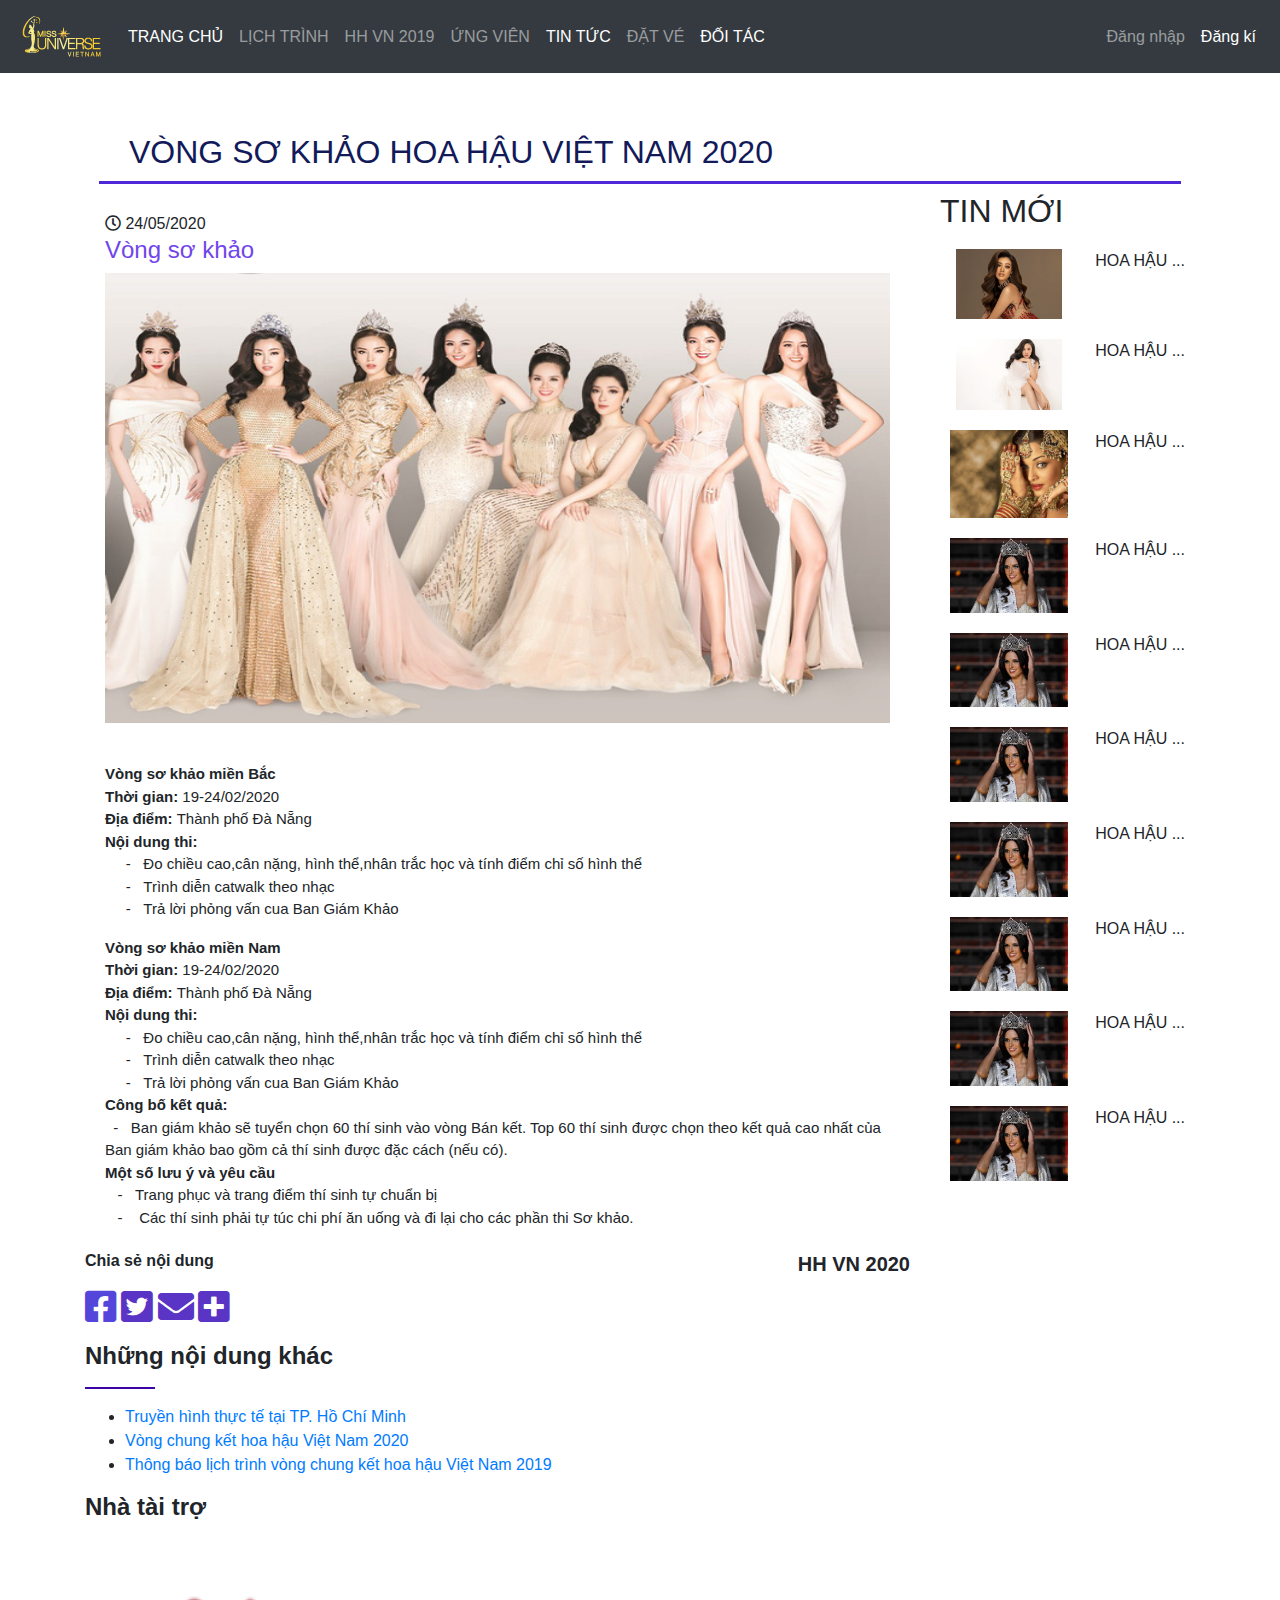
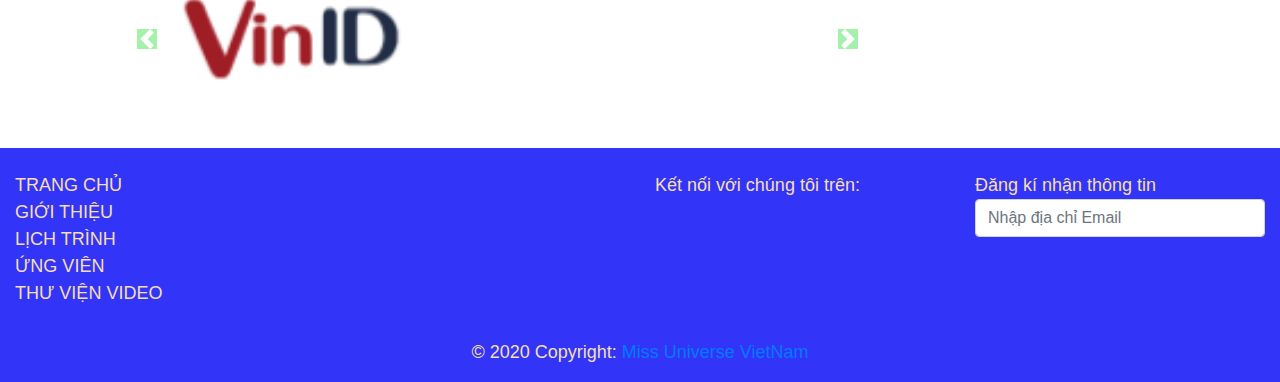
<file: index.html>
<!DOCTYPE html>
<html lang="en">
<head>
    <meta charset="UTF-8">
    <meta name="viewport" content="width=device-width, initial-scale=1.0">
    <title>Hoa hậu hoàn vũ</title>
    <link rel="stylesheet" href="https://use.fontawesome.com/releases/v5.6.3/css/all.css">
    <link rel="stylesheet" href="https://maxcdn.bootstrapcdn.com/bootstrap/4.5.2/css/bootstrap.min.css">
    <script src="https://ajax.googleapis.com/ajax/libs/jquery/3.5.1/jquery.min.js"></script>
    <script src="https://cdnjs.cloudflare.com/ajax/libs/popper.js/1.16.0/umd/popper.min.js"></script>
    <script src="https://maxcdn.bootstrapcdn.com/bootstrap/4.5.2/js/bootstrap.min.js"></script>
    <link rel="stylesheet" href="style.css">

</head>
<body>
    <nav class="navbar navbar-expand-lg navbar-dark bg-dark">
        <a class="navbar-brand" href="#"><img src="images/miss.png"></a>
        <button class="navbar-toggler" type="button" data-toggle="collapse" data-target="#navbarSupportedContent" aria-controls="navbarSupportedContent" aria-expanded="false" aria-label="Toggle navigation">
          <span class="navbar-toggler-icon"></span>
        </button>
      
        <div class="collapse navbar-collapse" id="navbarSupportedContent">
          <ul class="navbar-nav mr-auto">
            <li class="nav-item active">
              <a class="nav-link hh" href="index.html">TRANG CHỦ<span class="sr-only">(current)</span></a>
            </li>
            <li class="nav-item active">
                <div class="dropdown">
                  <a class="nav-link hh" href="#">LỊCH TRÌNH</a>
                  <div class="dropdown-content">
                    <a class="hi" href="index.html">SƠ TUYỂN SƠ KHẢO</a>
                    <a class="hi" href="#">TRUYỀN HÌNH TRỰC TIẾP TỪ TP ĐÀ NẴNG</a>
                    <a class="hi" href="#">VÒNG CHUNG KẾT</a>
                  </div>
                </div>
            </li>
            <li class="nav-item active">
              
              <div class="dropdown">
                <a class="nav-link hh" href="#">HH VN 2019</a>
                <div class="dropdown-content">
                  <a class="hi" href="#">ĐƠN VỊ TỔ CHỨC</a>
                  <a class="hi" href="#">ĐĂNG KÍ DỰ THI</a>
                  <a class="hi" href="#">BAN GIÁM KHẢO</a>
                  <a class="hi" href="#">THỂ LỆ</a>
                  <a class="hi" href="#">LỊCH THI</a>
                  <a class="hi" href="#">GIẢI THƯỞNG</a>
                </div>
              </div>
            </li>
            <li class="nav-item active">
                
                <div class="dropdown">
                  <a class="nav-link hh" href="#">ỨNG VIÊN</a>
                  <div class="dropdown-content">
                    <a class="hi" href="#">2018</a>
                    <a class="hi" href="#">2019</a>
                    <a class="hi" href="#">2020</a>
                  </div>
                </div>
            </li>
            <li class="nav-item active">
                <a class="nav-link hh" href="#">TIN TỨC</a>
            </li>
            <li class="nav-item active">
              
                <div class="dropdown">
                  <a class="nav-link hh" href="#">ĐẶT VÉ</a>
                  <div class="dropdown-content">
                    <a class="hi" href="#">THÔNG TIN ĐẶT VÉ</a>
                    <a class="hi" href="#">VÒNG BÁN KẾT</a>
                    <a class="hi" href="#">VÒNG CHUNG KẾT</a>
                  </div>
            </li>
            <li class="nav-item active">
                <a class="nav-link hh" href="#">ĐỐI TÁC</a>
            </li>
          </ul>
          <ul class="navbar-nav active">
            <li class="nav-item">
              <a class="nav-link hh" href="#">Đăng nhập</a>
            </li>
            <li class="nav-item active">
                <a class="nav-link hh" href="#">Đăng kí</a>
            </li>
          </ul>
        </div>
    </nav>

    <h2 class="chus">VÒNG SƠ KHẢO HOA HẬU VIỆT NAM 2020</h2>

    <div class="container">
      <div class="row">
        <div class="col-sm-9">
          <div class="saa">
            <i class="far fa-clock"></i> 24/05/2020
            <h4 class="chua">Vòng sơ khảo</h4>
            <img src="hoahau/toanbo.jpg" alt="hiep" width="100%" height="450px">
          </div>
          <div class="chua2">
            <p>
              <strong>Vòng sơ khảo miền Bắc</strong> <br>
              <strong>Thời gian: </strong> 19-24/02/2020 <br>
              <strong>Địa điểm:  </strong>Thành phố Đà Nẵng<br>
              <strong>Nội dung thi:  </strong> <br>
              &nbsp; &nbsp; &nbsp;-&nbsp; &nbsp;Đo chiều cao,cân nặng, hình thể,nhân trắc học và tính điểm chỉ số hình thể<br>
              &nbsp; &nbsp; &nbsp;-&nbsp; &nbsp;Trình diễn catwalk theo nhạc<br>
              &nbsp; &nbsp; &nbsp;-&nbsp; &nbsp;Trả lời phỏng vấn cua Ban Giám Khảo<br>
            </p>
            <p>
              <strong>Vòng sơ khảo miền Nam</strong> <br>
              <strong>Thời gian: </strong> 19-24/02/2020 <br>
              <strong>Địa điểm:  </strong>Thành phố Đà Nẵng<br>
              <strong>Nội dung thi:  </strong> <br>
              &nbsp; &nbsp; &nbsp;-&nbsp; &nbsp;Đo chiều cao,cân nặng, hình thể,nhân trắc học và tính điểm chỉ số hình thể<br>
              &nbsp; &nbsp; &nbsp;-&nbsp; &nbsp;Trình diễn catwalk theo nhạc<br>
              &nbsp; &nbsp; &nbsp;-&nbsp; &nbsp;Trả lời phỏng vấn cua Ban Giám Khảo<br>
              <strong>Công bố kết quả:</strong> <br>
              &nbsp; - &nbsp; Ban giám khảo sẽ tuyển chọn 60 thí sinh vào vòng Bán kết.
              Top 60 thí sinh được chọn theo kết quả cao nhất của Ban giám khảo bao gồm cả thí sinh được đặc cách (nếu có).<br>
              <strong>Một số lưu ý và yêu cầu</strong><br>
              &nbsp; &nbsp;-&nbsp; &nbsp;Trang phục và trang điểm thí sinh tự chuẩn bị <br>
              &nbsp; &nbsp;- &nbsp; &nbsp;Các thí sinh phải tự túc chi phí ăn uống và đi lại cho các phần thi Sơ khảo. <br>
            </p>
            
          </div>
          <div style="float: right; font-size:20px;">
            <strong>HH VN 2020</strong>
          </div>

          <div>
            <p><strong>Chia sẻ nội dung</strong></p>
            <i class="fab fa-facebook-square" style="font-size:36px;color:rgb(85, 70, 219)"></i>
            <i class="fab fa-twitter-square" style="font-size:36px;color:rgb(90, 52, 196)"></i>
            <i class="fas fa-envelope" style="font-size:36px;color:rgb(90, 52, 196)"></i>
            <i class="fa fa-plus-square" style="font-size:36px;color:rgb(90, 52, 196)"></i>
          </div>

          <div>
            <h4 style="margin-top: 15px;"><strong> Những nội dung khác</strong></h4><hr>
            <ul>
              <li><a href="#">Truyền hình thực tế tại TP. Hồ Chí Minh</a></li>
              <li><a href="#">Vòng chung kết hoa hậu Việt Nam 2020</a></li>
              <li><a href="#">Thông báo lịch trình vòng chung kết hoa hậu Việt Nam 2019</a></li>
            </ul>
            
          </div>

          <div>
            <h4 style="margin-top: 15px;"><strong>Nhà tài trợ</strong></h4>
            <div id="demo" class="carousel slide" data-ride="carousel">
              <ul class="carousel-indicators">
                <li data-target="#demo" data-slide-to="0" class="active"></li>
                <li data-target="#demo" data-slide-to="1"></li>
                <li data-target="#demo" data-slide-to="2"></li>
                <li data-target="#demo" data-slide-to="3"></li>
                <li data-target="#demo" data-slide-to="4"></li>
                <li data-target="#demo" data-slide-to="5"></li>
                <li data-target="#demo" data-slide-to="6"></li>
                <li data-target="#demo" data-slide-to="7"></li>
                <li data-target="#demo" data-slide-to="8"></li>
                <li data-target="#demo" data-slide-to="9"></li>
                <li data-target="#demo" data-slide-to="10"></li>
              </ul>
              
              <div class="carousel-inner">
                <div class="carousel-item col-md-6 active">
                  <img src="hoahau/i1.png" alt="s" width="50%" height="20%">
                </div>
                <div class="carousel-item col-md-6" >
                  <img src="hoahau/i2.png" alt="s" width="50%" height="20%">
                </div>
                <div class="carousel-item col-md-6">
                  <img src="hoahau/i3.png" alt="s" width="50%" height="auto">
                </div>
                <div class="carousel-item col-md-6">
                  <img src="hoahau/i4.png" alt="s" width="50%" height="auto">
                </div>
                <div class="carousel-item col-md-6">
                  <img src="hoahau/i5.png" alt="s" width="50%" height="auto">
                </div>
                <div class="carousel-item col-md-6">
                  <img src="hoahau/i6.png" alt="s" width="50%" height="auto">
                </div>
                <div class="carousel-item col-md-6">
                  <img src="hoahau/i7.png" alt="s" width="50%" height="auto">
                </div>
                <div class="carousel-item col-md-6">
                  <img src="hoahau/i8.png" alt="s" width="50%" height="auto">
                </div>
                <div class="carousel-item col-md-6">
                  <img src="hoahau/i9.png" alt="s" width="50%" height="auto">
                </div>
                <div class="carousel-item col-md-6">
                  <img src="hoahau/i10.png" alt="s" width="50%" height="auto">
                </div>
              </div>
              
              <!-- Left and right controls -->
              <a class="carousel-control-prev" href="#demo" data-slide="prev">
                <span class="carousel-control-prev-icon" style="background-color: rgb(74, 228, 87);"></span>
              </a>
              <a class="carousel-control-next" href="#demo" data-slide="next">
                <span class="carousel-control-next-icon" style="background-color: rgb(74, 228, 87);"></span>
              </a>
            </div>
          </div>

      

        </div>
        <div class="col-sm-3">
            <h2>TIN MỚI</h2>
            <div class="chua1">
              <img src="hoahau/khanhvan.jpg" width="50%"  alt="sss" height="auto">
              &nbsp;<p style="float: right;">HOA HẬU ...</p>
            </div>
            <div class="chua1">
              <img src="hoahau/7.jpg" width="50%" alt="sss" height="auto">
              &nbsp;<p style="float: right;">HOA HẬU ...</p>
            </div>
            <div class="chua1">
              <img src="hoahau/hoahauan.jpg" width="50%" alt="sss" height="auto">
              &nbsp;<p style="float: right;">HOA HẬU ...</p>
            </div>
            <div class="chua1">
              <img src="hoahau/Nga.jpg" width="50%" alt="sss" height="auto">
              &nbsp;<p style="float: right;">HOA HẬU ...</p>
            </div>
            <div class="chua1">
              <img src="hoahau/Nga.jpg" width="50%" alt="sss" height="auto">
              &nbsp;<p style="float: right;">HOA HẬU ...</p>
            </div>
            <div class="chua1">
              <img src="hoahau/Nga.jpg" width="50%" alt="sss" height="auto">
              &nbsp;<p style="float: right;">HOA HẬU ...</p>
            </div>
            <div class="chua1">
              <img src="hoahau/Nga.jpg" width="50%" alt="sss" height="auto">
              &nbsp;<p style="float: right;">HOA HẬU ...</p>
            </div>
            <div class="chua1">
              <img src="hoahau/Nga.jpg" width="50%" alt="sss" height="auto">
              &nbsp;<p style="float: right;">HOA HẬU ...</p>
            </div>
            <div class="chua1">
              <img src="hoahau/Nga.jpg" width="50%" alt="sss" height="auto">
              &nbsp;<p style="float: right;">HOA HẬU ...</p>
            </div>
            <div class="chua1">
              <img src="hoahau/Nga.jpg" width="50%" alt="sss" height="auto">
              &nbsp;<p style="float: right;">HOA HẬU ...</p>
            </div>
           
        </div>
        </div>
      </div>
    </div>

    <footer class="page-footer font-small pt-4">
      <div class="container-fluid text-center text-md-left blue">
        <div class="row">
    
          <div class="col-md-6 mt-md-0 mt-3">
            <ul class="list-unstyled">
              <li>
                <a class="as" href="#!">TRANG CHỦ</a>
              </li>
              <li>
                <a class="as" href="#!">GIỚI THIỆU</a>
              </li>
              <li>
                <a class="as" href="#!">LỊCH TRÌNH</a>
              </li>
              <li>
                <a class="as" href="#!">ỨNG VIÊN</a>
              </li>
              <li>
                <a class="as" href="#!">THƯ VIỆN VIDEO</a>
              </li>
            </ul>
    
          </div>
       
    
          <hr class="clearfix w-100 d-md-none pb-3">
    
          <div class="col-md-3 mb-md-0 mb-3">
              <p>Kết nối với chúng tôi trên:</p>
          </div>
          <div class="col-md-3 mb-md-0 mb-3">
            Đăng kí nhận thông tin
            <input type="email" class="form-control" id="pwd" placeholder="Nhập địa chỉ Email" name="pwd">
          </div>
         
    
        </div>
       
    
      </div>
      <div class="footer-copyright text-center py-3">© 2020 Copyright:
        <a href="#">Miss Universe VietNam</a>
      </div>
    </footer>
    
    
</body>
</html>
</file>
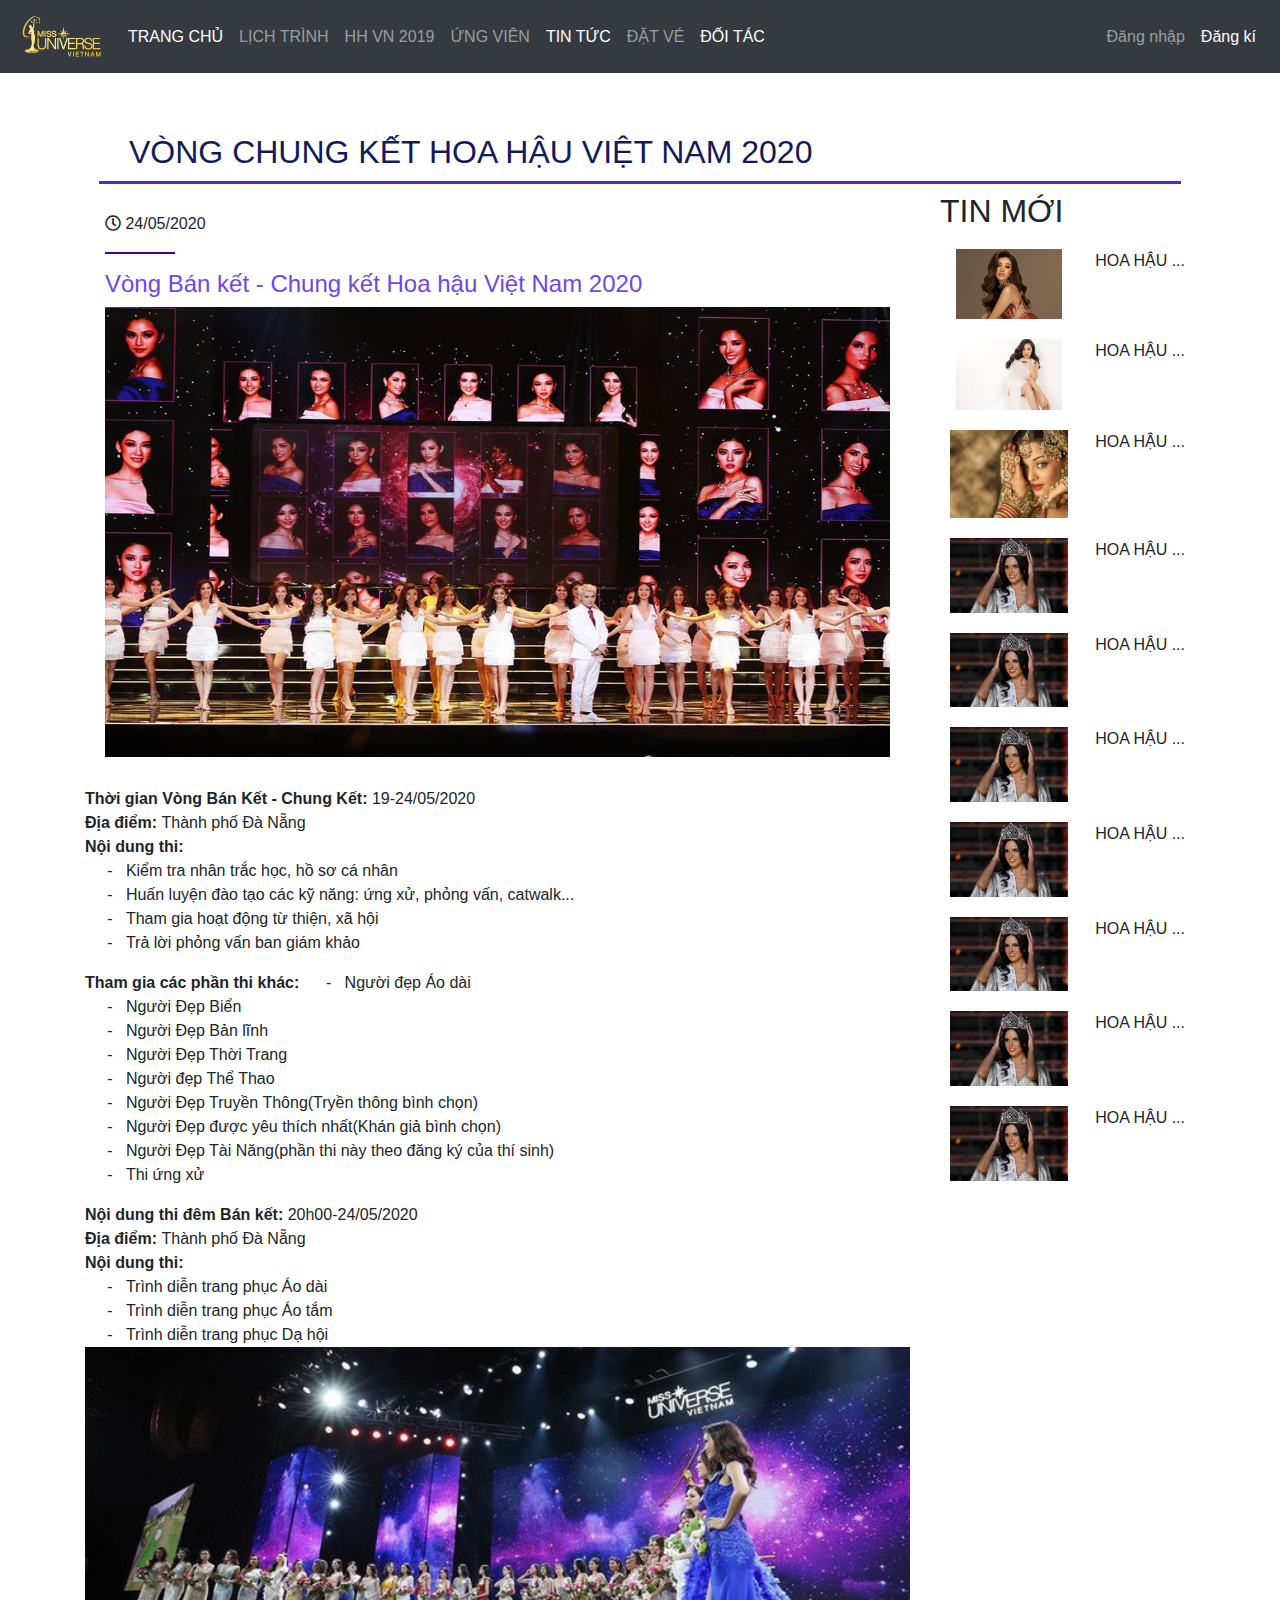
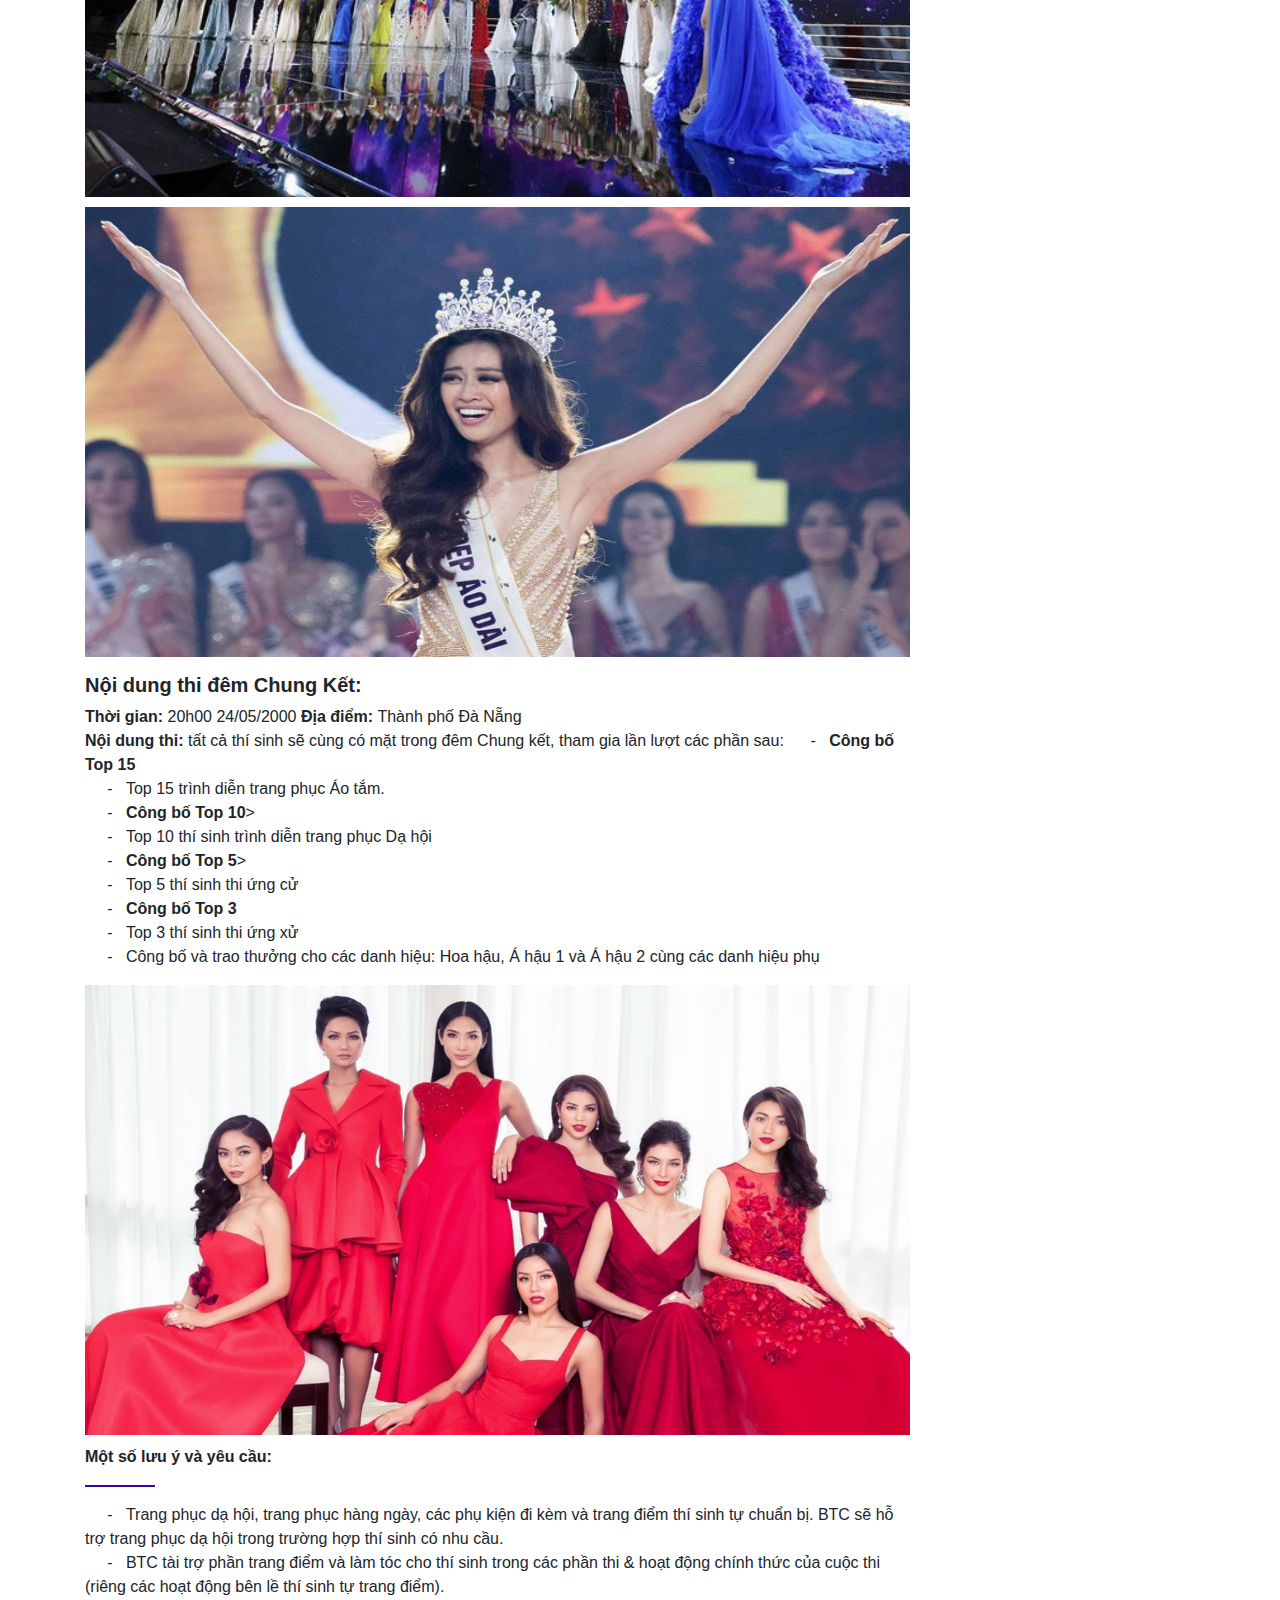
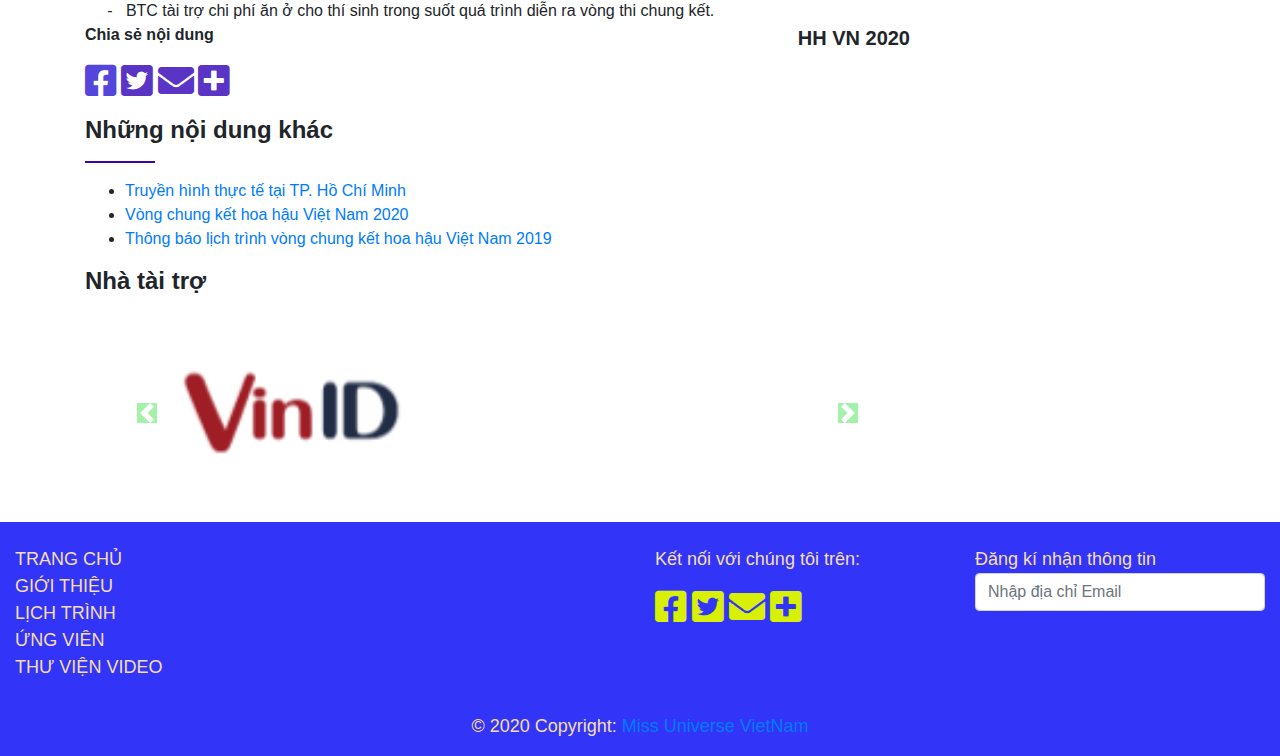
<file: index1.html>
<!DOCTYPE html>
<html lang="en">
<head>
    <meta charset="UTF-8">
    <meta name="viewport" content="width=device-width, initial-scale=1.0">
    <title>Hoa hậu hoàn vũ</title>
    <link rel="stylesheet" href="https://use.fontawesome.com/releases/v5.6.3/css/all.css">
    <link rel="stylesheet" href="https://maxcdn.bootstrapcdn.com/bootstrap/4.5.2/css/bootstrap.min.css">
    <script src="https://ajax.googleapis.com/ajax/libs/jquery/3.5.1/jquery.min.js"></script>
    <script src="https://cdnjs.cloudflare.com/ajax/libs/popper.js/1.16.0/umd/popper.min.js"></script>
    <script src="https://maxcdn.bootstrapcdn.com/bootstrap/4.5.2/js/bootstrap.min.js"></script>
    <link rel="stylesheet" href="style.css">

</head>
<body>
    <nav class="navbar navbar-expand-lg navbar-dark bg-dark">
        <a class="navbar-brand" href="#"><img src="images/miss.png"></a>
        <button class="navbar-toggler" type="button" data-toggle="collapse" data-target="#navbarSupportedContent" aria-controls="navbarSupportedContent" aria-expanded="false" aria-label="Toggle navigation">
          <span class="navbar-toggler-icon"></span>
        </button>
      
        <div class="collapse navbar-collapse" id="navbarSupportedContent">
          <ul class="navbar-nav mr-auto">
            <li class="nav-item active">
              <a class="nav-link hh" href="index.html">TRANG CHỦ<span class="sr-only">(current)</span></a>
            </li>
            <li class="nav-item active">
                <div class="dropdown">
                  <a class="nav-link hh" href="#">LỊCH TRÌNH</a>
                  <div class="dropdown-content">
                    <a class="hi" href="index.html">SƠ TUYỂN SƠ KHẢO</a>
                    <a class="hi" href="#">TRUYỀN HÌNH TRỰC TIẾP TỪ TP ĐÀ NẴNG</a>
                    <a class="hi" href="#">VÒNG CHUNG KẾT</a>
                  </div>
                </div>
            </li>
            <li class="nav-item active">
              
              <div class="dropdown">
                <a class="nav-link hh" href="#">HH VN 2019</a>
                <div class="dropdown-content">
                  <a class="hi" href="#">ĐƠN VỊ TỔ CHỨC</a>
                  <a class="hi" href="#">ĐĂNG KÍ DỰ THI</a>
                  <a class="hi" href="#">BAN GIÁM KHẢO</a>
                  <a class="hi" href="#">THỂ LỆ</a>
                  <a class="hi" href="#">LỊCH THI</a>
                  <a class="hi" href="#">GIẢI THƯỞNG</a>
                </div>
              </div>
            </li>
            <li class="nav-item active">
                
                <div class="dropdown">
                  <a class="nav-link hh" href="#">ỨNG VIÊN</a>
                  <div class="dropdown-content">
                    <a class="hi" href="#">2018</a>
                    <a class="hi" href="#">2019</a>
                    <a class="hi" href="#">2020</a>
                  </div>
                </div>
            </li>
            <li class="nav-item active">
                <a class="nav-link hh" href="#">TIN TỨC</a>
            </li>
            <li class="nav-item active">
              
                <div class="dropdown">
                  <a class="nav-link hh" href="#">ĐẶT VÉ</a>
                  <div class="dropdown-content">
                    <a class="hi" href="#">THÔNG TIN ĐẶT VÉ</a>
                    <a class="hi" href="#">VÒNG BÁN KẾT</a>
                    <a class="hi" href="#">VÒNG CHUNG KẾT</a>
                  </div>
            </li>
            <li class="nav-item active">
                <a class="nav-link hh" href="#">ĐỐI TÁC</a>
            </li>
          </ul>
          <ul class="navbar-nav active">
            <li class="nav-item">
              <a class="nav-link hh" href="#">Đăng nhập</a>
            </li>
            <li class="nav-item active">
                <a class="nav-link hh" href="#">Đăng kí</a>
            </li>
          </ul>
        </div>
    </nav>

    <h2 class="chus">VÒNG CHUNG KẾT HOA HẬU VIỆT NAM 2020</h2>

    <div class="container">
      <div class="row">
        <div class="col-sm-9">
            <div class="saa">
              <i class="far fa-clock"></i> 24/05/2020<hr>
              <h4 class="chua">Vòng Bán kết - Chung kết Hoa hậu Việt Nam 2020</h4>
              <img src="hoahau/banket.jpg" alt="hiep" width="100%" height="450px">
           </div>
            <div>
              <p>
                <strong>Thời gian Vòng Bán Kết - Chung Kết: </strong> 19-24/05/2020 <br>
                <strong>Địa điểm:  </strong>Thành phố Đà Nẵng<br>
                <strong>Nội dung thi:  </strong> <br>
                &nbsp; &nbsp; &nbsp;-&nbsp; &nbsp;Kiểm tra nhân trắc học, hồ sơ cá nhân<br>
                &nbsp; &nbsp; &nbsp;-&nbsp; &nbsp;Huấn luyện đào tạo các kỹ năng: ứng xử, phỏng vấn, catwalk...<br>
                &nbsp; &nbsp; &nbsp;-&nbsp; &nbsp;Tham gia hoạt động từ thiện, xã hội<br>
                &nbsp; &nbsp; &nbsp;-&nbsp; &nbsp;Trả lời phỏng vấn ban giám khảo<br>
              </p>
              <p>
                  <strong>Tham gia các phần thi khác: </strong> 
                
                  &nbsp; &nbsp; &nbsp;-&nbsp; &nbsp;Người đẹp Áo dài<br>
                  &nbsp; &nbsp; &nbsp;-&nbsp; &nbsp;Người Đẹp Biển<br>
                  &nbsp; &nbsp; &nbsp;-&nbsp; &nbsp;Người Đẹp Bản lĩnh<br>
                  &nbsp; &nbsp; &nbsp;-&nbsp; &nbsp;Người Đẹp Thời Trang<br>
                  &nbsp; &nbsp; &nbsp;-&nbsp; &nbsp;Người đẹp Thể Thao<br>
                  &nbsp; &nbsp; &nbsp;-&nbsp; &nbsp;Người Đẹp Truyền Thông(Tryền thông bình chọn)<br>
                  &nbsp; &nbsp; &nbsp;-&nbsp; &nbsp;Người Đẹp được yêu thích nhất(Khán giả bình chọn)<br>
                  &nbsp; &nbsp; &nbsp;-&nbsp; &nbsp;Người Đẹp Tài Năng(phần thi này theo đăng ký của thí sinh)<br>
                  &nbsp; &nbsp; &nbsp;-&nbsp; &nbsp;Thi ứng xử<br>
                </p>
                <p>
                  <strong>Nội dung thi đêm Bán kết: </strong> 20h00-24/05/2020 <br>
                  <strong>Địa điểm:  </strong>Thành phố Đà Nẵng<br>
                  <strong>Nội dung thi:  </strong> <br>
                  &nbsp; &nbsp; &nbsp;-&nbsp; &nbsp;Trình diễn trang phục Áo dài<br>
                  &nbsp; &nbsp; &nbsp;-&nbsp; &nbsp;Trình diễn trang phục Áo tắm<br>
                  &nbsp; &nbsp; &nbsp;-&nbsp; &nbsp;Trình diễn trang phục Dạ hội<br>
                  <img src="hoahau/hoahau.jpg" alt="hiep" width="100%" height="450px" style="margin-bottom: 10px;">
                  <img src="hoahau/2019.jpg" alt="hiep" width="100%" height="450px">
                </p>
            </div>

            <h5> <strong>Nội dung thi đêm Chung Kết: </strong></h5>
            <p>
              <strong>Thời gian: </strong> 20h00 24/05/2000
              <strong>Địa điểm:  </strong>Thành phố Đà Nẵng<br>
              <strong>Nội dung thi:  </strong> tất cả thí sinh sẽ cùng có mặt trong đêm Chung kết, tham gia lần lượt các phần sau:
              &nbsp; &nbsp; &nbsp;-&nbsp; &nbsp;<strong>Công bố Top 15</strong><br>
              &nbsp; &nbsp; &nbsp;-&nbsp; &nbsp;Top 15 trình diễn trang phục Áo tắm.<br>
              &nbsp; &nbsp; &nbsp;-&nbsp; &nbsp;<strong>Công bố Top 10</strong>><br>
              &nbsp; &nbsp; &nbsp;-&nbsp; &nbsp;Top 10 thí sinh trình diễn trang phục Dạ hội<br>
              &nbsp; &nbsp; &nbsp;-&nbsp; &nbsp;<strong>Công bố Top 5</strong>><br>
              &nbsp; &nbsp; &nbsp;-&nbsp; &nbsp;Top 5 thí sinh thi ứng cử<br>
              &nbsp; &nbsp; &nbsp;-&nbsp; &nbsp;<strong>Công bố Top 3</strong><br>
              &nbsp; &nbsp; &nbsp;-&nbsp; &nbsp;Top 3 thí sinh thi ứng xử<br>
              &nbsp; &nbsp; &nbsp;-&nbsp; &nbsp;Công bố và trao thưởng cho các danh hiệu: Hoa hậu, Á hậu 1 và Á hậu 2 cùng các danh hiệu phụ<br>
            </p>
            <img src="hoahau/hoahauhoanvu.jpg" alt="hiep" width="100%" height="450px" style="margin-bottom: 10px;">
            <strong>Một số lưu ý và yêu cầu: </strong>  <hr>
                &nbsp; &nbsp; &nbsp;-&nbsp; &nbsp;Trang phục dạ hội, trang phục hàng ngày, các phụ kiện đi kèm và trang điểm thí sinh tự chuẩn bị. BTC sẽ hỗ trợ trang phục dạ hội trong trường hợp thí sinh có nhu cầu.<br>
                &nbsp; &nbsp; &nbsp;-&nbsp; &nbsp;BTC tài trợ phần trang điểm và làm tóc cho thí sinh trong các phần thi & hoạt động chính thức của cuộc thi (riêng các hoạt động bên lề thí sinh tự trang điểm).<br>
                &nbsp; &nbsp; &nbsp;-&nbsp; &nbsp;BTC tài trợ chi phí ăn ở cho thí sinh trong suốt quá trình diễn ra vòng thi chung kết.<br>
            
            <div style="float: right; font-size:20px;">
              <strong>HH VN 2020</strong>
            </div>

          <div>
            <p><strong>Chia sẻ nội dung</strong></p>
            <i class="fab fa-facebook-square" style="font-size:36px;color:rgb(85, 70, 219)"></i>
            <i class="fab fa-twitter-square" style="font-size:36px;color:rgb(90, 52, 196)"></i>
            <i class="fas fa-envelope" style="font-size:36px;color:rgb(90, 52, 196)"></i>
            <i class="fa fa-plus-square" style="font-size:36px;color:rgb(90, 52, 196)"></i>
          </div>

          <div>
            <h4 style="margin-top: 15px;"><strong> Những nội dung khác</strong></h4><hr>
            <ul>
              <li><a href="#">Truyền hình thực tế tại TP. Hồ Chí Minh</a></li>
              <li><a href="#">Vòng chung kết hoa hậu Việt Nam 2020</a></li>
              <li><a href="#">Thông báo lịch trình vòng chung kết hoa hậu Việt Nam 2019</a></li>
            </ul>  
          </div>

          <div>
            <h4 style="margin-top: 15px;"><strong>Nhà tài trợ</strong></h4>
            <div id="demo" class="carousel slide" data-ride="carousel">
              <ul class="carousel-indicators">
                <li data-target="#demo" data-slide-to="0" class="active"></li>
                <li data-target="#demo" data-slide-to="1"></li>
                <li data-target="#demo" data-slide-to="2"></li>
                <li data-target="#demo" data-slide-to="3"></li>
                <li data-target="#demo" data-slide-to="4"></li>
                <li data-target="#demo" data-slide-to="5"></li>
                <li data-target="#demo" data-slide-to="6"></li>
                <li data-target="#demo" data-slide-to="7"></li>
                <li data-target="#demo" data-slide-to="8"></li>
                <li data-target="#demo" data-slide-to="9"></li>
                <li data-target="#demo" data-slide-to="10"></li>
              </ul>
              
              <div class="carousel-inner">
                <div class="carousel-item col-md-6 active">
                  <img src="hoahau/i1.png" alt="s" width="50%" height="20%">
                </div>
                <div class="carousel-item col-md-6" >
                  <img src="hoahau/i2.png" alt="s" width="50%" height="20%">
                </div>
                <div class="carousel-item col-md-6">
                  <img src="hoahau/i3.png" alt="s" width="50%" height="auto">
                </div>
                <div class="carousel-item col-md-6">
                  <img src="hoahau/i4.png" alt="s" width="50%" height="auto">
                </div>
                <div class="carousel-item col-md-6">
                  <img src="hoahau/i5.png" alt="s" width="50%" height="auto">
                </div>
                <div class="carousel-item col-md-6">
                  <img src="hoahau/i6.png" alt="s" width="50%" height="auto">
                </div>
                <div class="carousel-item col-md-6">
                  <img src="hoahau/i7.png" alt="s" width="50%" height="auto">
                </div>
                <div class="carousel-item col-md-6">
                  <img src="hoahau/i8.png" alt="s" width="50%" height="auto">
                </div>
                <div class="carousel-item col-md-6">
                  <img src="hoahau/i9.png" alt="s" width="50%" height="auto">
                </div>
                <div class="carousel-item col-md-6">
                  <img src="hoahau/i10.png" alt="s" width="50%" height="auto">
                </div>
              </div>
              
              <!-- Left and right controls -->
              <a class="carousel-control-prev" href="#demo" data-slide="prev">
                <span class="carousel-control-prev-icon" style="background-color: rgb(74, 228, 87);"></span>
              </a>
              <a class="carousel-control-next" href="#demo" data-slide="next">
                <span class="carousel-control-next-icon" style="background-color: rgb(74, 228, 87);"></span>
              </a>
            </div>
        </div>
        </div>
        <div class="col-sm-3">
            <h2>TIN MỚI</h2>
            <div class="chua1">
              <img src="hoahau/khanhvan.jpg" width="50%"  alt="sss" height="auto">
              &nbsp;<p style="float: right;">HOA HẬU ...</p>
            </div>
            <div class="chua1">
              <img src="hoahau/7.jpg" width="50%" alt="sss" height="auto">
              &nbsp;<p style="float: right;">HOA HẬU ...</p>
            </div>
            <div class="chua1">
              <img src="hoahau/hoahauan.jpg" width="50%" alt="sss" height="auto">
              &nbsp;<p style="float: right;">HOA HẬU ...</p>
            </div>
            <div class="chua1">
              <img src="hoahau/Nga.jpg" width="50%" alt="sss" height="auto">
              &nbsp;<p style="float: right;">HOA HẬU ...</p>
            </div>
            <div class="chua1">
              <img src="hoahau/Nga.jpg" width="50%" alt="sss" height="auto">
              &nbsp;<p style="float: right;">HOA HẬU ...</p>
            </div>
            <div class="chua1">
              <img src="hoahau/Nga.jpg" width="50%" alt="sss" height="auto">
              &nbsp;<p style="float: right;">HOA HẬU ...</p>
            </div>
            <div class="chua1">
              <img src="hoahau/Nga.jpg" width="50%" alt="sss" height="auto">
              &nbsp;<p style="float: right;">HOA HẬU ...</p>
            </div>
            <div class="chua1">
              <img src="hoahau/Nga.jpg" width="50%" alt="sss" height="auto">
              &nbsp;<p style="float: right;">HOA HẬU ...</p>
            </div>
            <div class="chua1">
              <img src="hoahau/Nga.jpg" width="50%" alt="sss" height="auto">
              &nbsp;<p style="float: right;">HOA HẬU ...</p>
            </div>
            <div class="chua1">
              <img src="hoahau/Nga.jpg" width="50%" alt="sss" height="auto">
              &nbsp;<p style="float: right;">HOA HẬU ...</p>
            </div>
           
        </div>
      </div>
    </div>
  

    <footer class="page-footer font-small pt-4">
      <div class="container-fluid text-center text-md-left blue">
        <div class="row">
    
          <div class="col-md-6 mt-md-0 mt-3">
            <ul class="list-unstyled">
              <li>
                <a class="as" href="#!">TRANG CHỦ</a>
              </li>
              <li>
                <a class="as" href="#!">GIỚI THIỆU</a>
              </li>
              <li>
                <a class="as" href="#!">LỊCH TRÌNH</a>
              </li>
              <li>
                <a class="as" href="#!">ỨNG VIÊN</a>
              </li>
              <li>
                <a class="as" href="#!">THƯ VIỆN VIDEO</a>
              </li>
            </ul>
    
          </div>
       
    
          <hr class="clearfix w-100 d-md-none pb-3">
    
          <div class="col-md-3 mb-md-0 mb-3">
              <p>Kết nối với chúng tôi trên:</p>
              <i class="fab fa-facebook-square" style="font-size:36px;color:rgb(216, 240, 6)"></i>
            <i class="fab fa-twitter-square" style="font-size:36px;color:rgb(216, 240, 6)"></i>
            <i class="fas fa-envelope" style="font-size:36px;color:rgb(216, 240, 6)"></i>
            <i class="fa fa-plus-square" style="font-size:36px;color:rgb(216, 240, 6)"></i>
         
          </div>
          <div class="col-md-3 mb-md-0 mb-3">
            Đăng kí nhận thông tin
            <input type="email" class="form-control" id="pwd" placeholder="Nhập địa chỉ Email" name="pwd">
          </div>
         
    
        </div>
       
    
      </div>
      <div class="footer-copyright text-center py-3">© 2020 Copyright:
        <a href="#">Miss Universe VietNam</a>
      </div>
    </footer>
    
    
</body>
</html>
</file>
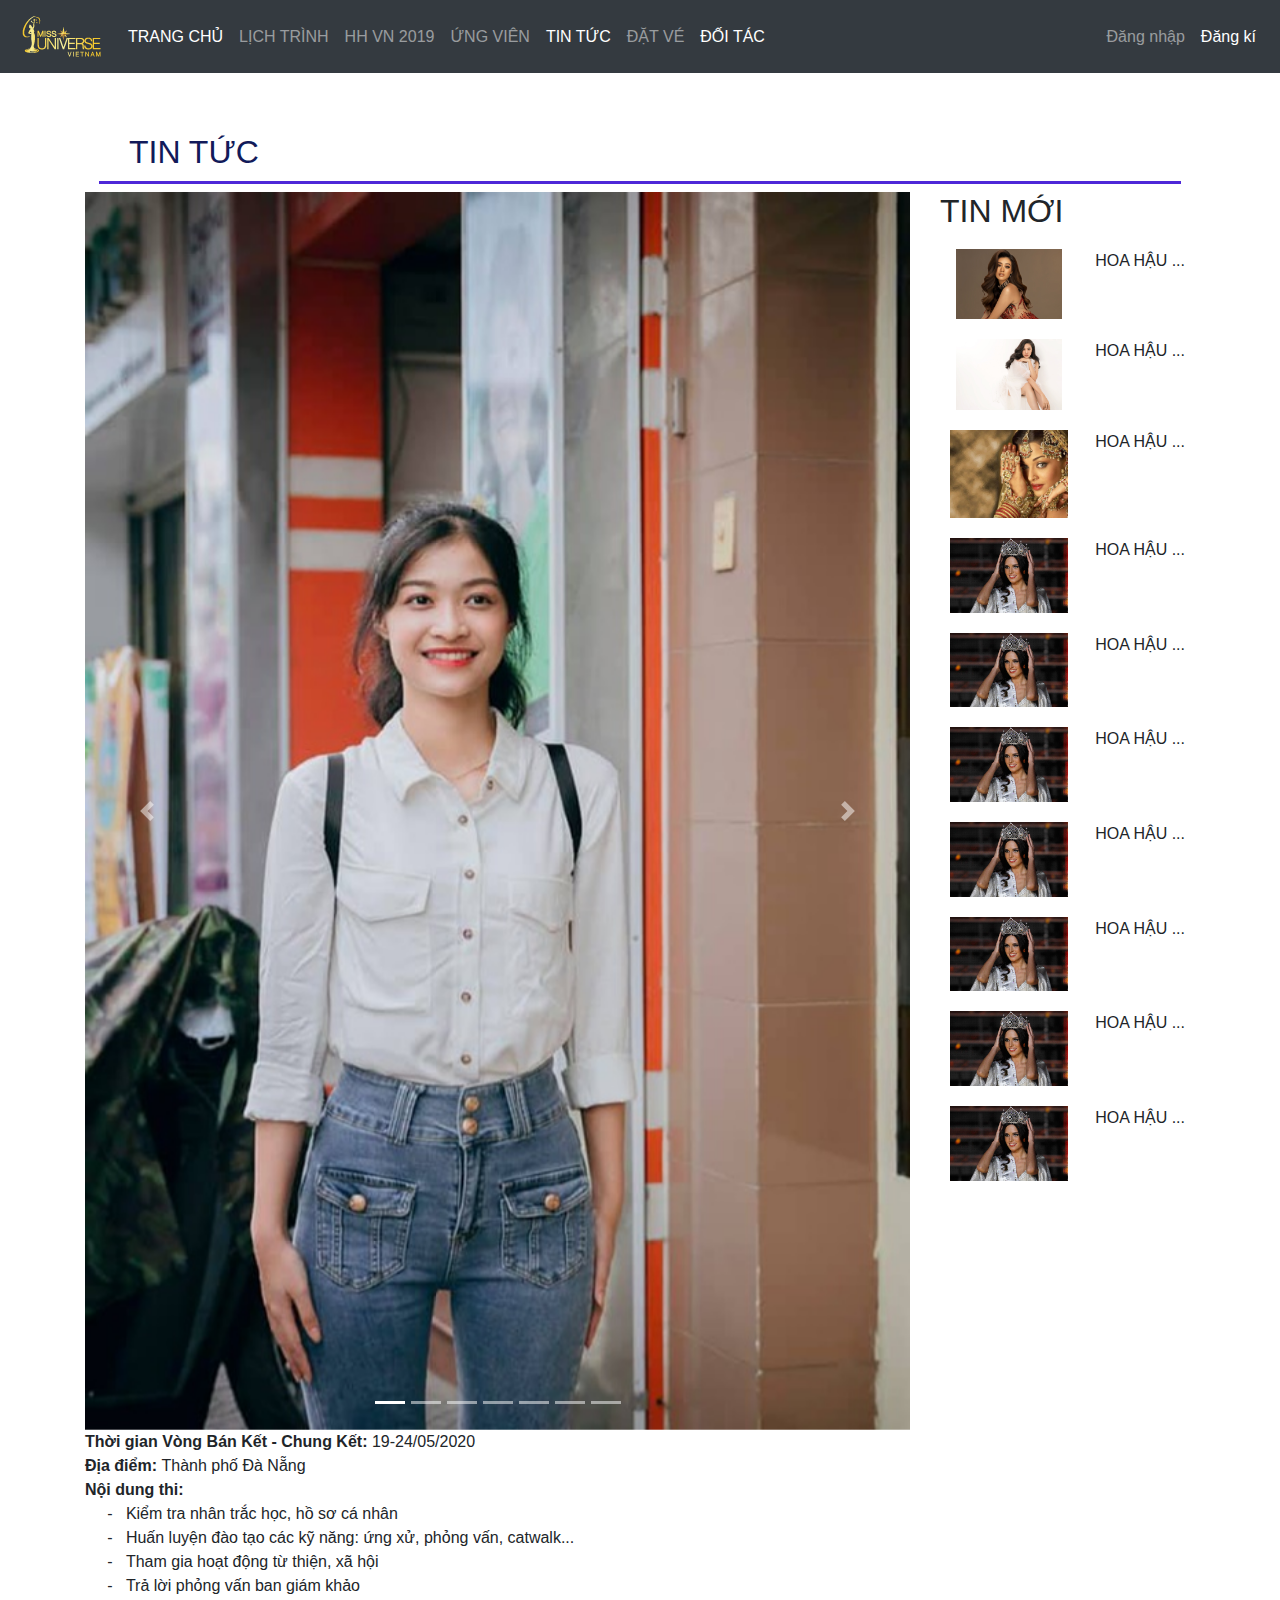
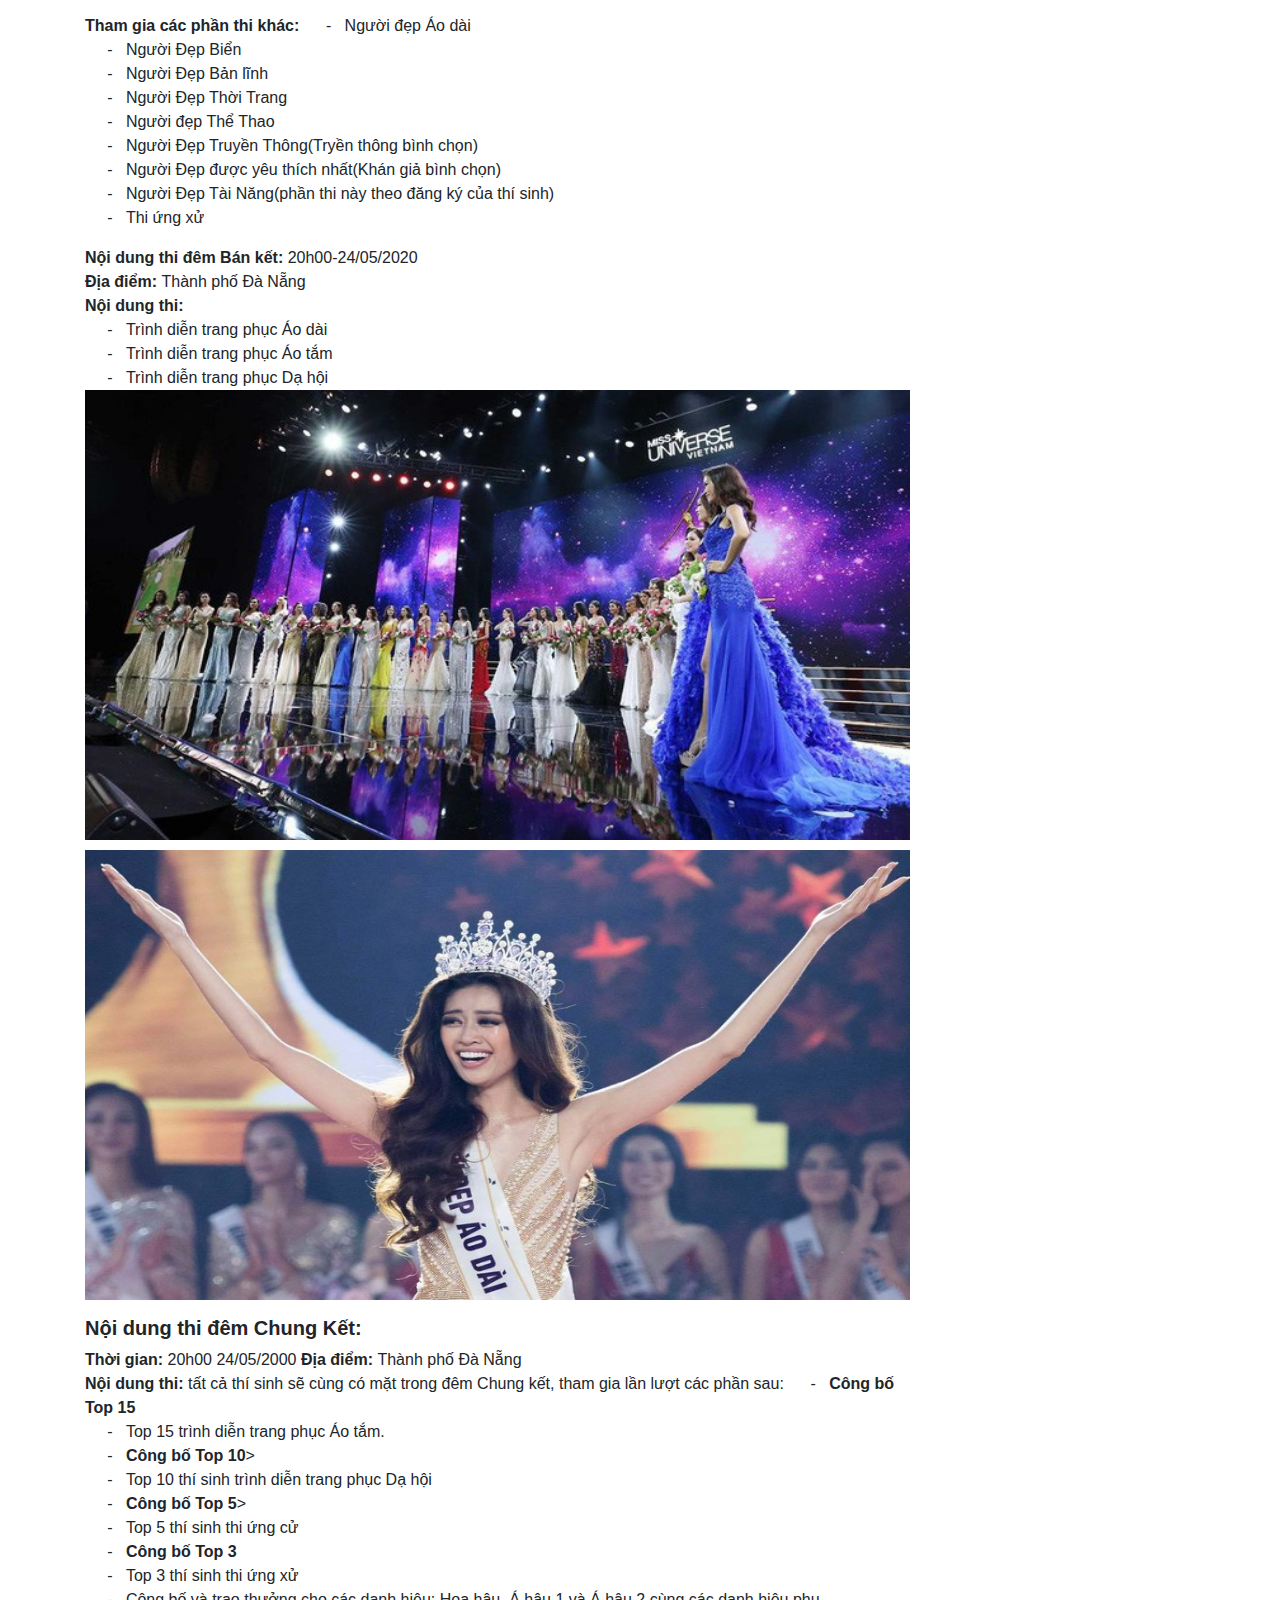
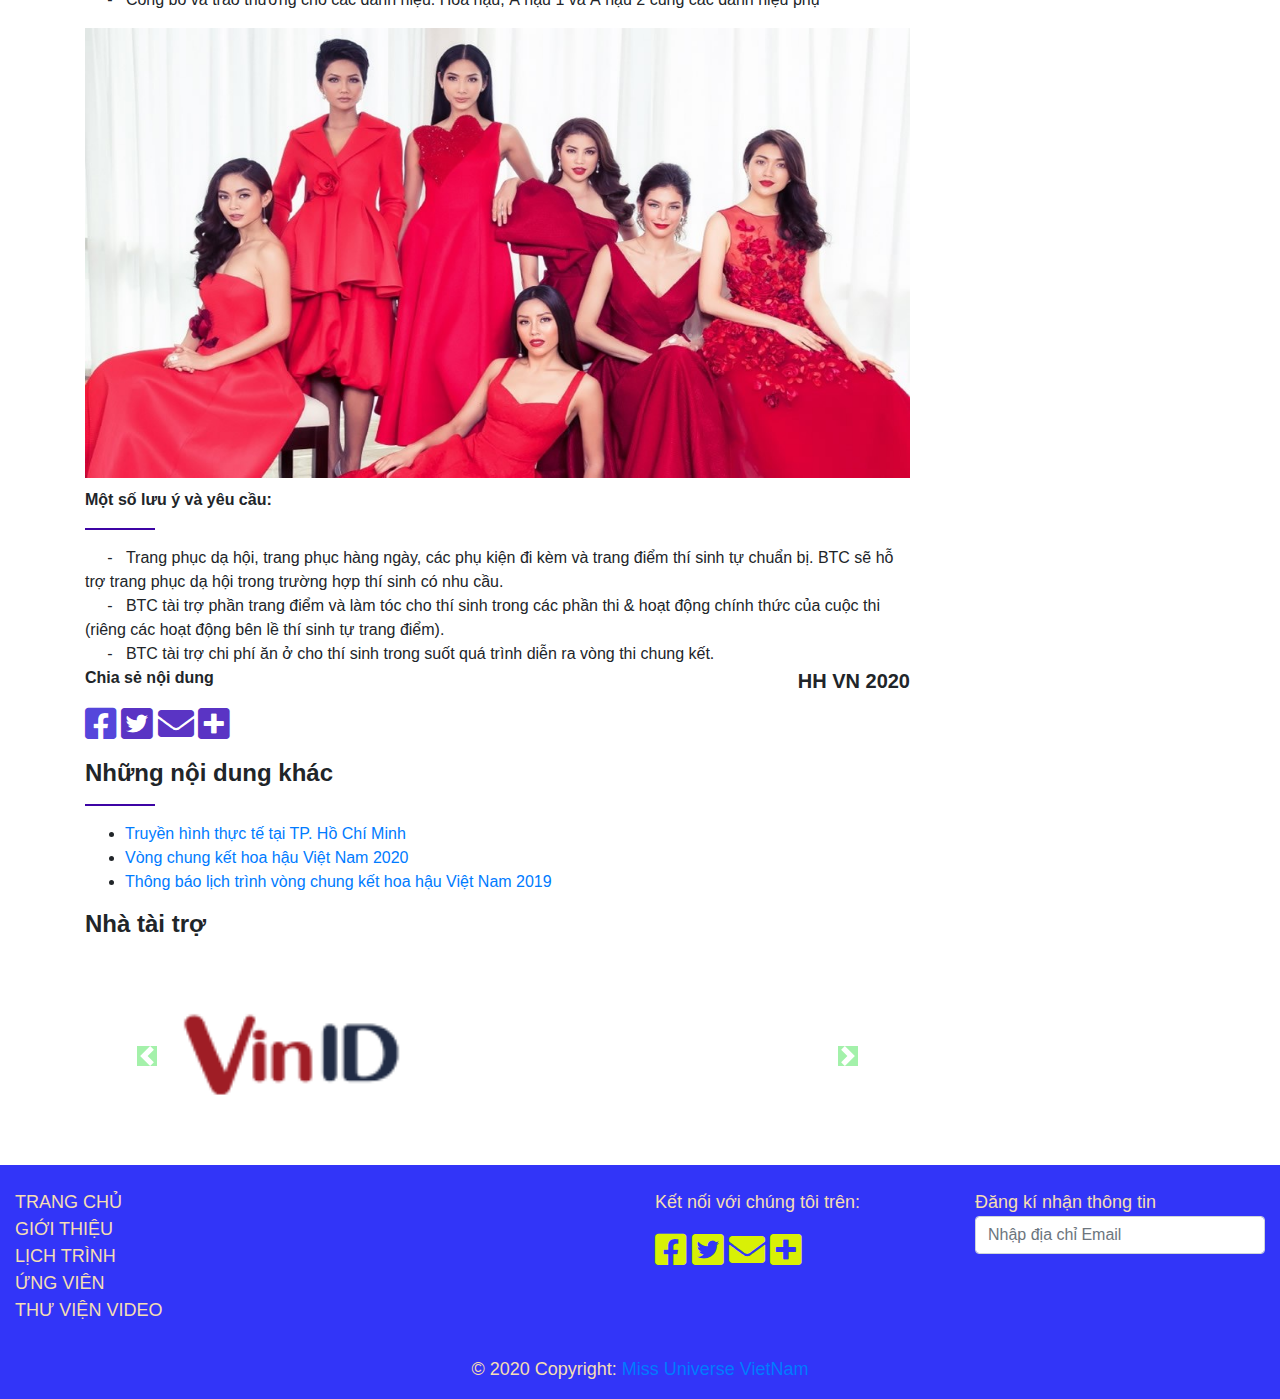
<file: tintuc.html>
<!DOCTYPE html>
<html lang="en">
<head>
    <meta charset="UTF-8">
    <meta name="viewport" content="width=device-width, initial-scale=1.0">
    <title>Hoa hậu hoàn vũ</title>
    <link rel="stylesheet" href="https://use.fontawesome.com/releases/v5.6.3/css/all.css">
    <link rel="stylesheet" href="https://maxcdn.bootstrapcdn.com/bootstrap/4.5.2/css/bootstrap.min.css">
    <script src="https://ajax.googleapis.com/ajax/libs/jquery/3.5.1/jquery.min.js"></script>
    <script src="https://cdnjs.cloudflare.com/ajax/libs/popper.js/1.16.0/umd/popper.min.js"></script>
    <script src="https://maxcdn.bootstrapcdn.com/bootstrap/4.5.2/js/bootstrap.min.js"></script>
    <link rel="stylesheet" href="style.css">

</head>
<body>
    <nav class="navbar navbar-expand-lg navbar-dark bg-dark">
        <a class="navbar-brand" href="#"><img src="images/miss.png"></a>
        <button class="navbar-toggler" type="button" data-toggle="collapse" data-target="#navbarSupportedContent" aria-controls="navbarSupportedContent" aria-expanded="false" aria-label="Toggle navigation">
          <span class="navbar-toggler-icon"></span>
        </button>
      
        <div class="collapse navbar-collapse" id="navbarSupportedContent">
          <ul class="navbar-nav mr-auto">
            <li class="nav-item active">
              <a class="nav-link hh" href="index.html">TRANG CHỦ<span class="sr-only">(current)</span></a>
            </li>
            <li class="nav-item active">
                <div class="dropdown">
                  <a class="nav-link hh" href="#">LỊCH TRÌNH</a>
                  <div class="dropdown-content">
                    <a class="hi" href="index.html">SƠ TUYỂN SƠ KHẢO</a>
                    <a class="hi" href="#">TRUYỀN HÌNH TRỰC TIẾP TỪ TP ĐÀ NẴNG</a>
                    <a class="hi" href="#">VÒNG CHUNG KẾT</a>
                  </div>
                </div>
            </li>
            <li class="nav-item active">
              
              <div class="dropdown">
                <a class="nav-link hh" href="#">HH VN 2019</a>
                <div class="dropdown-content">
                  <a class="hi" href="#">ĐƠN VỊ TỔ CHỨC</a>
                  <a class="hi" href="#">ĐĂNG KÍ DỰ THI</a>
                  <a class="hi" href="#">BAN GIÁM KHẢO</a>
                  <a class="hi" href="#">THỂ LỆ</a>
                  <a class="hi" href="#">LỊCH THI</a>
                  <a class="hi" href="#">GIẢI THƯỞNG</a>
                </div>
              </div>
            </li>
            <li class="nav-item active">
                
                <div class="dropdown">
                  <a class="nav-link hh" href="#">ỨNG VIÊN</a>
                  <div class="dropdown-content">
                    <a class="hi" href="#">2018</a>
                    <a class="hi" href="#">2019</a>
                    <a class="hi" href="#">2020</a>
                  </div>
                </div>
            </li>
            <li class="nav-item active">
                <a class="nav-link hh" href="#">TIN TỨC</a>
            </li>
            <li class="nav-item active">
              
                <div class="dropdown">
                  <a class="nav-link hh" href="#">ĐẶT VÉ</a>
                  <div class="dropdown-content">
                    <a class="hi" href="#">THÔNG TIN ĐẶT VÉ</a>
                    <a class="hi" href="#">VÒNG BÁN KẾT</a>
                    <a class="hi" href="#">VÒNG CHUNG KẾT</a>
                  </div>
            </li>
            <li class="nav-item active">
                <a class="nav-link hh" href="#">ĐỐI TÁC</a>
            </li>
          </ul>
          <ul class="navbar-nav active">
            <li class="nav-item">
              <a class="nav-link hh" href="#">Đăng nhập</a>
            </li>
            <li class="nav-item active">
                <a class="nav-link hh" href="#">Đăng kí</a>
            </li>
          </ul>
        </div>
    </nav>

    <h2 class="chus">TIN TỨC</h2>

    <div class="container">
      <div class="row">
        <div class="col-sm-9">
          <div id="carouselExampleIndicators" class="carousel slide banner" data-ride="carousel">
            <ol class="carousel-indicators">
              <li data-target="#carouselExampleIndicators banner-indicator" data-slide-to="0" class="active"></li>
              <li data-target="#carouselExampleIndicators" data-slide-to="1"></li>
              <li data-target="#carouselExampleIndicators" data-slide-to="2"></li>
              <li data-target="#carouselExampleIndicators" data-slide-to="3"></li>
              <li data-target="#carouselExampleIndicators" data-slide-to="4"></li>
              <li data-target="#carouselExampleIndicators" data-slide-to="5"></li>
              <li data-target="#carouselExampleIndicators" data-slide-to="6"></li>
          
            </ol>
            <div class="carousel-inner">
              <div class="carousel-item active">
                <img src="2/anh hoa hau/a-hau-07.jpg" class="d-block w-100 image-banner"   alt="..." width="100%" height="300px">
              </div>
              <div class="carousel-item">
                <img src="2/anh hoa hau/KHANH-VAN-BI-1575728686.jpg" class="d-block w-100 image-banner" alt="..." width="100%" height="300px">
              </div>
              <div class="carousel-item">
                <img src="2/anh hoa hau/pham-dieu-linh-2-16013529818491351938521.jpg" class="d-block w-100 image-banner" alt="..." width="100%" height="300px">
              </div>
              <div class="carousel-item">
                <img src="2/anh hoa hau/le-thi-hanh-dung2-15972042554231865398842.jpg" class="d-block w-100 image-banner" alt="..." width="100%" height="300px">
              </div>
              <div class="carousel-item">
                <img src="2/anh hoa hau/vuong-mien-hoa-hau-hoan-vu-viet-nam-bi-gay-chua-day-1-tuan-sau-dang-quang-4.jpg" class="d-block w-100 image-banner" alt="..." width="100%" height="300px">
              </div>
              <div class="carousel-item">
                <img src="2/anh hoa hau/images (1).jpg" class="d-block w-100 image-banner" alt="...">
              </div>
              <div class="carousel-item">
                <img src="2/anh hoa hau/anh-doi-thuong-hut-mat-cua-thi-sinh-hoa-hau-viet-nam-2020.jpg" class="d-block w-100 image-banner" alt="..." width="100%" height="300px">
              </div>
          
            </div>
            <a class="carousel-control-prev" href="#carouselExampleIndicators" role="button" data-slide="prev">
              <span class="carousel-control-prev-icon" aria-hidden="true"></span>
              <span class="sr-only">Previous</span>
            </a>
            <a class="carousel-control-next" href="#carouselExampleIndicators" role="button" data-slide="next">
              <span class="carousel-control-next-icon" aria-hidden="true"></span>
              <span class="sr-only">Next</span>
            </a>
          </div>
            <div>
              <p>
                <strong>Thời gian Vòng Bán Kết - Chung Kết: </strong> 19-24/05/2020 <br>
                <strong>Địa điểm:  </strong>Thành phố Đà Nẵng<br>
                <strong>Nội dung thi:  </strong> <br>
                &nbsp; &nbsp; &nbsp;-&nbsp; &nbsp;Kiểm tra nhân trắc học, hồ sơ cá nhân<br>
                &nbsp; &nbsp; &nbsp;-&nbsp; &nbsp;Huấn luyện đào tạo các kỹ năng: ứng xử, phỏng vấn, catwalk...<br>
                &nbsp; &nbsp; &nbsp;-&nbsp; &nbsp;Tham gia hoạt động từ thiện, xã hội<br>
                &nbsp; &nbsp; &nbsp;-&nbsp; &nbsp;Trả lời phỏng vấn ban giám khảo<br>
              </p>
              <p>
                  <strong>Tham gia các phần thi khác: </strong> 
                
                  &nbsp; &nbsp; &nbsp;-&nbsp; &nbsp;Người đẹp Áo dài<br>
                  &nbsp; &nbsp; &nbsp;-&nbsp; &nbsp;Người Đẹp Biển<br>
                  &nbsp; &nbsp; &nbsp;-&nbsp; &nbsp;Người Đẹp Bản lĩnh<br>
                  &nbsp; &nbsp; &nbsp;-&nbsp; &nbsp;Người Đẹp Thời Trang<br>
                  &nbsp; &nbsp; &nbsp;-&nbsp; &nbsp;Người đẹp Thể Thao<br>
                  &nbsp; &nbsp; &nbsp;-&nbsp; &nbsp;Người Đẹp Truyền Thông(Tryền thông bình chọn)<br>
                  &nbsp; &nbsp; &nbsp;-&nbsp; &nbsp;Người Đẹp được yêu thích nhất(Khán giả bình chọn)<br>
                  &nbsp; &nbsp; &nbsp;-&nbsp; &nbsp;Người Đẹp Tài Năng(phần thi này theo đăng ký của thí sinh)<br>
                  &nbsp; &nbsp; &nbsp;-&nbsp; &nbsp;Thi ứng xử<br>
                </p>
                <p>
                  <strong>Nội dung thi đêm Bán kết: </strong> 20h00-24/05/2020 <br>
                  <strong>Địa điểm:  </strong>Thành phố Đà Nẵng<br>
                  <strong>Nội dung thi:  </strong> <br>
                  &nbsp; &nbsp; &nbsp;-&nbsp; &nbsp;Trình diễn trang phục Áo dài<br>
                  &nbsp; &nbsp; &nbsp;-&nbsp; &nbsp;Trình diễn trang phục Áo tắm<br>
                  &nbsp; &nbsp; &nbsp;-&nbsp; &nbsp;Trình diễn trang phục Dạ hội<br>
                  <img src="hoahau/hoahau.jpg" alt="hiep" width="100%" height="450px" style="margin-bottom: 10px;">
                  <img src="hoahau/2019.jpg" alt="hiep" width="100%" height="450px">
                </p>
            </div>

            <h5> <strong>Nội dung thi đêm Chung Kết: </strong></h5>
            <p>
              <strong>Thời gian: </strong> 20h00 24/05/2000
              <strong>Địa điểm:  </strong>Thành phố Đà Nẵng<br>
              <strong>Nội dung thi:  </strong> tất cả thí sinh sẽ cùng có mặt trong đêm Chung kết, tham gia lần lượt các phần sau:
              &nbsp; &nbsp; &nbsp;-&nbsp; &nbsp;<strong>Công bố Top 15</strong><br>
              &nbsp; &nbsp; &nbsp;-&nbsp; &nbsp;Top 15 trình diễn trang phục Áo tắm.<br>
              &nbsp; &nbsp; &nbsp;-&nbsp; &nbsp;<strong>Công bố Top 10</strong>><br>
              &nbsp; &nbsp; &nbsp;-&nbsp; &nbsp;Top 10 thí sinh trình diễn trang phục Dạ hội<br>
              &nbsp; &nbsp; &nbsp;-&nbsp; &nbsp;<strong>Công bố Top 5</strong>><br>
              &nbsp; &nbsp; &nbsp;-&nbsp; &nbsp;Top 5 thí sinh thi ứng cử<br>
              &nbsp; &nbsp; &nbsp;-&nbsp; &nbsp;<strong>Công bố Top 3</strong><br>
              &nbsp; &nbsp; &nbsp;-&nbsp; &nbsp;Top 3 thí sinh thi ứng xử<br>
              &nbsp; &nbsp; &nbsp;-&nbsp; &nbsp;Công bố và trao thưởng cho các danh hiệu: Hoa hậu, Á hậu 1 và Á hậu 2 cùng các danh hiệu phụ<br>
            </p>
            <img src="hoahau/hoahauhoanvu.jpg" alt="hiep" width="100%" height="450px" style="margin-bottom: 10px;">
            <strong>Một số lưu ý và yêu cầu: </strong>  <hr>
                &nbsp; &nbsp; &nbsp;-&nbsp; &nbsp;Trang phục dạ hội, trang phục hàng ngày, các phụ kiện đi kèm và trang điểm thí sinh tự chuẩn bị. BTC sẽ hỗ trợ trang phục dạ hội trong trường hợp thí sinh có nhu cầu.<br>
                &nbsp; &nbsp; &nbsp;-&nbsp; &nbsp;BTC tài trợ phần trang điểm và làm tóc cho thí sinh trong các phần thi & hoạt động chính thức của cuộc thi (riêng các hoạt động bên lề thí sinh tự trang điểm).<br>
                &nbsp; &nbsp; &nbsp;-&nbsp; &nbsp;BTC tài trợ chi phí ăn ở cho thí sinh trong suốt quá trình diễn ra vòng thi chung kết.<br>
            
            <div style="float: right; font-size:20px;">
              <strong>HH VN 2020</strong>
            </div>

          <div>
            <p><strong>Chia sẻ nội dung</strong></p>
            <i class="fab fa-facebook-square" style="font-size:36px;color:rgb(85, 70, 219)"></i>
            <i class="fab fa-twitter-square" style="font-size:36px;color:rgb(90, 52, 196)"></i>
            <i class="fas fa-envelope" style="font-size:36px;color:rgb(90, 52, 196)"></i>
            <i class="fa fa-plus-square" style="font-size:36px;color:rgb(90, 52, 196)"></i>
          </div>

          <div>
            <h4 style="margin-top: 15px;"><strong> Những nội dung khác</strong></h4><hr>
            <ul>
              <li><a href="#">Truyền hình thực tế tại TP. Hồ Chí Minh</a></li>
              <li><a href="#">Vòng chung kết hoa hậu Việt Nam 2020</a></li>
              <li><a href="#">Thông báo lịch trình vòng chung kết hoa hậu Việt Nam 2019</a></li>
            </ul>  
          </div>

          <div>
            <h4 style="margin-top: 15px;"><strong>Nhà tài trợ</strong></h4>
            <div id="demo" class="carousel slide" data-ride="carousel">
              <ul class="carousel-indicators">
                <li data-target="#demo" data-slide-to="0" class="active"></li>
                <li data-target="#demo" data-slide-to="1"></li>
                <li data-target="#demo" data-slide-to="2"></li>
                <li data-target="#demo" data-slide-to="3"></li>
                <li data-target="#demo" data-slide-to="4"></li>
                <li data-target="#demo" data-slide-to="5"></li>
                <li data-target="#demo" data-slide-to="6"></li>
                <li data-target="#demo" data-slide-to="7"></li>
                <li data-target="#demo" data-slide-to="8"></li>
                <li data-target="#demo" data-slide-to="9"></li>
                <li data-target="#demo" data-slide-to="10"></li>
              </ul>
              
              <div class="carousel-inner">
                <div class="carousel-item col-md-6 active">
                  <img src="hoahau/i1.png" alt="s" width="50%" height="20%">
                </div>
                <div class="carousel-item col-md-6" >
                  <img src="hoahau/i2.png" alt="s" width="50%" height="20%">
                </div>
                <div class="carousel-item col-md-6">
                  <img src="hoahau/i3.png" alt="s" width="50%" height="auto">
                </div>
                <div class="carousel-item col-md-6">
                  <img src="hoahau/i4.png" alt="s" width="50%" height="auto">
                </div>
                <div class="carousel-item col-md-6">
                  <img src="hoahau/i5.png" alt="s" width="50%" height="auto">
                </div>
                <div class="carousel-item col-md-6">
                  <img src="hoahau/i6.png" alt="s" width="50%" height="auto">
                </div>
                <div class="carousel-item col-md-6">
                  <img src="hoahau/i7.png" alt="s" width="50%" height="auto">
                </div>
                <div class="carousel-item col-md-6">
                  <img src="hoahau/i8.png" alt="s" width="50%" height="auto">
                </div>
                <div class="carousel-item col-md-6">
                  <img src="hoahau/i9.png" alt="s" width="50%" height="auto">
                </div>
                <div class="carousel-item col-md-6">
                  <img src="hoahau/i10.png" alt="s" width="50%" height="auto">
                </div>
              </div>
              
              <!-- Left and right controls -->
              <a class="carousel-control-prev" href="#demo" data-slide="prev">
                <span class="carousel-control-prev-icon" style="background-color: rgb(74, 228, 87);"></span>
              </a>
              <a class="carousel-control-next" href="#demo" data-slide="next">
                <span class="carousel-control-next-icon" style="background-color: rgb(74, 228, 87);"></span>
              </a>
            </div>
        </div>
        </div>
        <div class="col-sm-3">
            <h2>TIN MỚI</h2>
            <div class="chua1">
              <img src="hoahau/khanhvan.jpg" width="50%"  alt="sss" height="auto">
              &nbsp;<p style="float: right;">HOA HẬU ...</p>
            </div>
            <div class="chua1">
              <img src="hoahau/7.jpg" width="50%" alt="sss" height="auto">
              &nbsp;<p style="float: right;">HOA HẬU ...</p>
            </div>
            <div class="chua1">
              <img src="hoahau/hoahauan.jpg" width="50%" alt="sss" height="auto">
              &nbsp;<p style="float: right;">HOA HẬU ...</p>
            </div>
            <div class="chua1">
              <img src="hoahau/Nga.jpg" width="50%" alt="sss" height="auto">
              &nbsp;<p style="float: right;">HOA HẬU ...</p>
            </div>
            <div class="chua1">
              <img src="hoahau/Nga.jpg" width="50%" alt="sss" height="auto">
              &nbsp;<p style="float: right;">HOA HẬU ...</p>
            </div>
            <div class="chua1">
              <img src="hoahau/Nga.jpg" width="50%" alt="sss" height="auto">
              &nbsp;<p style="float: right;">HOA HẬU ...</p>
            </div>
            <div class="chua1">
              <img src="hoahau/Nga.jpg" width="50%" alt="sss" height="auto">
              &nbsp;<p style="float: right;">HOA HẬU ...</p>
            </div>
            <div class="chua1">
              <img src="hoahau/Nga.jpg" width="50%" alt="sss" height="auto">
              &nbsp;<p style="float: right;">HOA HẬU ...</p>
            </div>
            <div class="chua1">
              <img src="hoahau/Nga.jpg" width="50%" alt="sss" height="auto">
              &nbsp;<p style="float: right;">HOA HẬU ...</p>
            </div>
            <div class="chua1">
              <img src="hoahau/Nga.jpg" width="50%" alt="sss" height="auto">
              &nbsp;<p style="float: right;">HOA HẬU ...</p>
            </div>
           
        </div>
      </div>
    </div>
  

    <footer class="page-footer font-small pt-4">
      <div class="container-fluid text-center text-md-left blue">
        <div class="row">
    
          <div class="col-md-6 mt-md-0 mt-3">
            <ul class="list-unstyled">
              <li>
                <a class="as" href="#!">TRANG CHỦ</a>
              </li>
              <li>
                <a class="as" href="#!">GIỚI THIỆU</a>
              </li>
              <li>
                <a class="as" href="#!">LỊCH TRÌNH</a>
              </li>
              <li>
                <a class="as" href="#!">ỨNG VIÊN</a>
              </li>
              <li>
                <a class="as" href="#!">THƯ VIỆN VIDEO</a>
              </li>
            </ul>
    
          </div>
       
    
          <hr class="clearfix w-100 d-md-none pb-3">
    
          <div class="col-md-3 mb-md-0 mb-3">
              <p>Kết nối với chúng tôi trên:</p>
              <i class="fab fa-facebook-square" style="font-size:36px;color:rgb(216, 240, 6)"></i>
            <i class="fab fa-twitter-square" style="font-size:36px;color:rgb(216, 240, 6)"></i>
            <i class="fas fa-envelope" style="font-size:36px;color:rgb(216, 240, 6)"></i>
            <i class="fa fa-plus-square" style="font-size:36px;color:rgb(216, 240, 6)"></i>
         
          </div>
          <div class="col-md-3 mb-md-0 mb-3">
            Đăng kí nhận thông tin
            <input type="email" class="form-control" id="pwd" placeholder="Nhập địa chỉ Email" name="pwd">
          </div>
         
    
        </div>
       
    
      </div>
      <div class="footer-copyright text-center py-3">© 2020 Copyright:
        <a href="#">Miss Universe VietNam</a>
      </div>
    </footer>
    
    
</body>
</html>
</file>
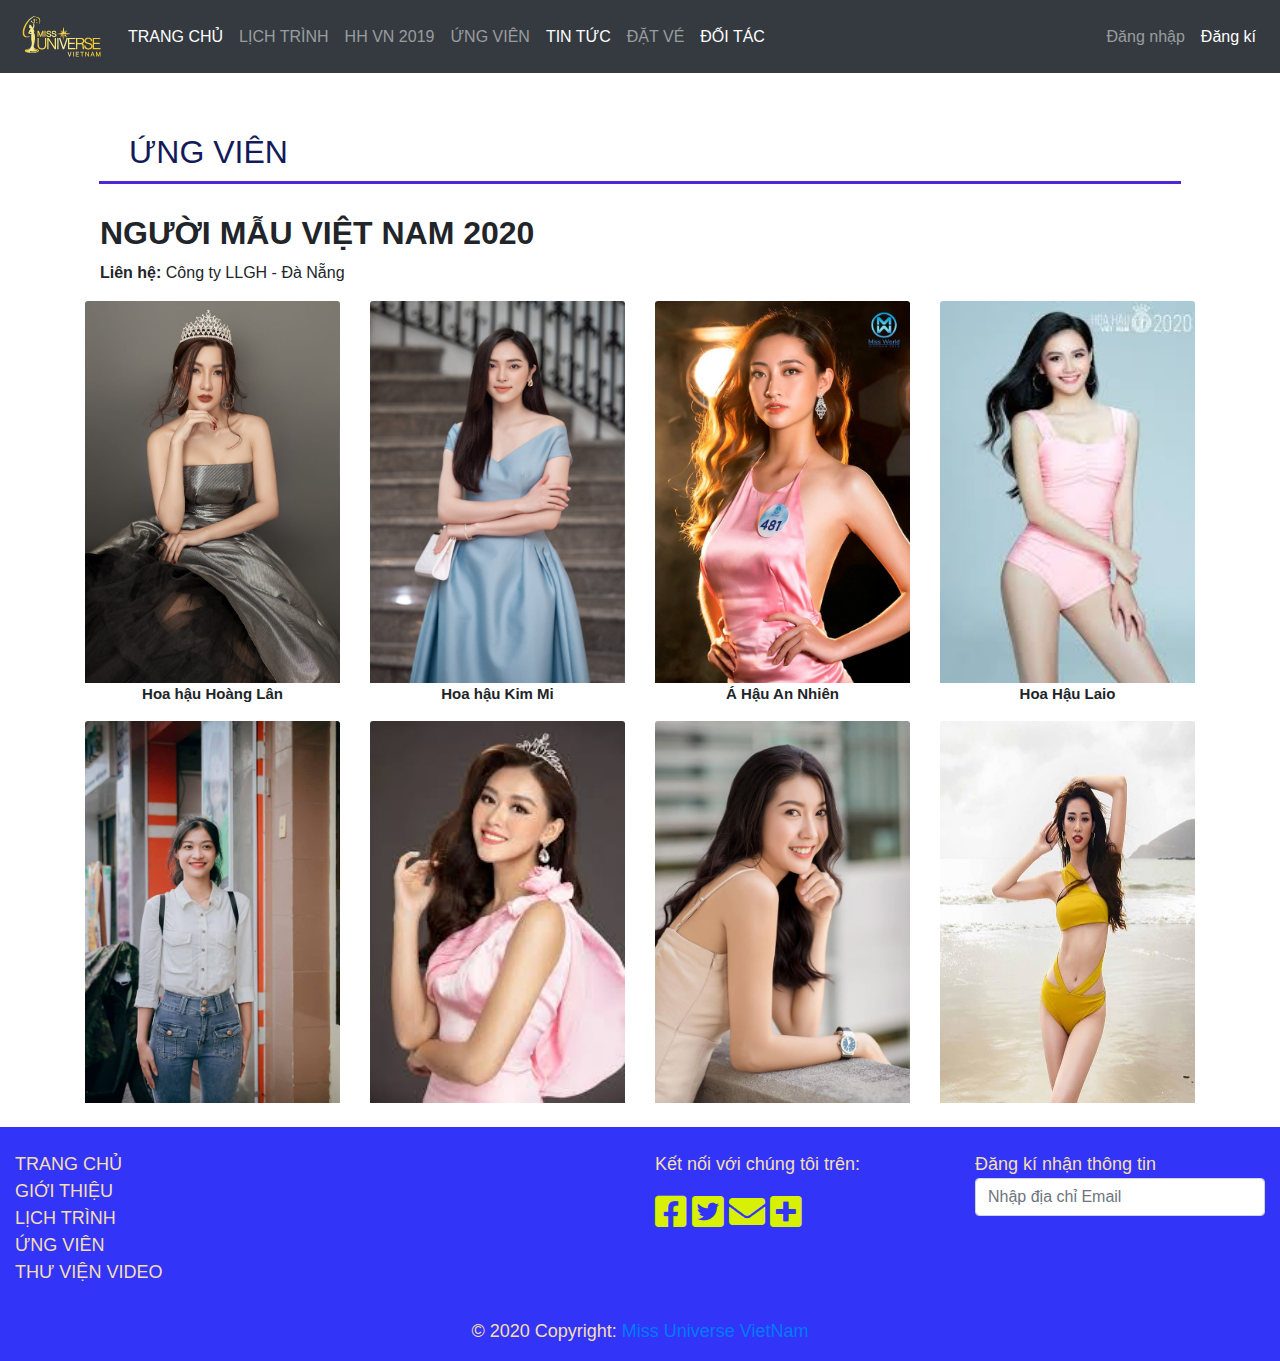
<file: Ungvien.html>
<!DOCTYPE html>
<html lang="en">
<head>
    <meta charset="UTF-8">
    <meta name="viewport" content="width=device-width, initial-scale=1.0">
    <title>Hoa hậu hoàn vũ</title>
    <link rel="stylesheet" href="https://use.fontawesome.com/releases/v5.6.3/css/all.css">
    <link rel="stylesheet" href="https://maxcdn.bootstrapcdn.com/bootstrap/4.5.2/css/bootstrap.min.css">
    <script src="https://ajax.googleapis.com/ajax/libs/jquery/3.5.1/jquery.min.js"></script>
    <script src="https://cdnjs.cloudflare.com/ajax/libs/popper.js/1.16.0/umd/popper.min.js"></script>
    <script src="https://maxcdn.bootstrapcdn.com/bootstrap/4.5.2/js/bootstrap.min.js"></script>
    <link rel="stylesheet" href="style.css">

</head>
<body>
    <nav class="navbar navbar-expand-lg navbar-dark bg-dark">
        <a class="navbar-brand" href="#"><img src="images/miss.png"></a>
        <button class="navbar-toggler" type="button" data-toggle="collapse" data-target="#navbarSupportedContent" aria-controls="navbarSupportedContent" aria-expanded="false" aria-label="Toggle navigation">
          <span class="navbar-toggler-icon"></span>
        </button>
      
        <div class="collapse navbar-collapse" id="navbarSupportedContent">
          <ul class="navbar-nav mr-auto">
            <li class="nav-item active">
              <a class="nav-link hh" href="index.html">TRANG CHỦ<span class="sr-only">(current)</span></a>
            </li>
            <li class="nav-item active">
                <div class="dropdown">
                  <a class="nav-link hh" href="#">LỊCH TRÌNH</a>
                  <div class="dropdown-content">
                    <a class="hi" href="index.html">SƠ TUYỂN SƠ KHẢO</a>
                    <a class="hi" href="#">TRUYỀN HÌNH TRỰC TIẾP TỪ TP ĐÀ NẴNG</a>
                    <a class="hi" href="#">VÒNG CHUNG KẾT</a>
                  </div>
                </div>
            </li>
            <li class="nav-item active">
              
              <div class="dropdown">
                <a class="nav-link hh" href="#">HH VN 2019</a>
                <div class="dropdown-content">
                  <a class="hi" href="#">ĐƠN VỊ TỔ CHỨC</a>
                  <a class="hi" href="#">ĐĂNG KÍ DỰ THI</a>
                  <a class="hi" href="#">BAN GIÁM KHẢO</a>
                  <a class="hi" href="#">THỂ LỆ</a>
                  <a class="hi" href="#">LỊCH THI</a>
                  <a class="hi" href="#">GIẢI THƯỞNG</a>
                </div>
              </div>
            </li>
            <li class="nav-item active">
                
                <div class="dropdown">
                  <a class="nav-link hh" href="#">ỨNG VIÊN</a>
                </div>
            </li>
            <li class="nav-item active">
                <a class="nav-link hh" href="#">TIN TỨC</a>
            </li>
            <li class="nav-item active">
              
                <div class="dropdown">
                  <a class="nav-link hh" href="#">ĐẶT VÉ</a>
                  <div class="dropdown-content">
                    <a class="hi" href="#">THÔNG TIN ĐẶT VÉ</a>
                    <a class="hi" href="#">VÒNG BÁN KẾT</a>
                    <a class="hi" href="#">VÒNG CHUNG KẾT</a>
                  </div>
            </li>
            <li class="nav-item active">
                <a class="nav-link hh" href="#">ĐỐI TÁC</a>
            </li>
          </ul>
          <ul class="navbar-nav active">
            <li class="nav-item">
              <a class="nav-link hh" href="#">Đăng nhập</a>
            </li>
            <li class="nav-item active">
                <a class="nav-link hh" href="#">Đăng kí</a>
            </li>
          </ul>
        </div>
    </nav>

    <h2 class="chus">ỨNG VIÊN</h2>
    <div style="  margin-left:100px; margin-top: 30px;">
        <h2> <strong>NGƯỜI MẪU VIỆT NAM 2020</strong></h2>
        <p><strong>Liên hệ: </strong> Công ty LLGH - Đà Nẵng</p>
    </div>
    
        <div class="container">
            <div class="row">
                <div class="col-sm-3">
                    <img src="2/anh hoa hau/IMG_3817-1-683x1024.jpg"  class="card-img-top" alt="..."  width="100%" height="382px">
                </div>
                <div class="col-sm-3">
                    <img src="2/anh hoa hau/pham-dieu-linh-2-16013529818491351938521.jpg" class="card-img-top" alt="..." width="100%" height="382px">
                </div>
                <div class="col-sm-3">
                    <img src="2/anh hoa hau/nong5-15648499353091046074116.jpg" class="card-img-top" alt="..." width="100%" height="382px">
                </div>
                <div class="col-sm-3">
                    <img src="2/anh hoa hau/images (2).jpg" class="card-img-top" alt="..." width="100%" height="382px">
                </div>
            </div>
            <div class="row">
                <div class="col-sm-3">
                    <p style="font-size: 15px;text-align: center;"> <strong>Hoa hậu Hoàng Lân</strong> </p>
                </div>
                <div class="col-sm-3">
                    <p style="font-size: 15px;text-align: center;"><strong> Hoa hậu Kim Mi</strong> </p>
                </div>
                <div class="col-sm-3">
                    <p style="font-size: 15px;text-align: center;"><strong> Á Hậu An Nhiên </strong></p>
                </div>
                <div class="col-sm-3">
                    <p style="font-size: 15px;text-align: center;"><strong>Hoa Hậu Laio </strong> </p>
                </div>
            </div>

            <div class="row">
                <div class="col-sm-3">
                    <img src="2/anh hoa hau/a-hau-07.jpg"  class="card-img-top" alt="..."  width="100%" height="382px">
                </div>
                <div class="col-sm-3">
                    <img src="2/anh hoa hau/images (1).jpg" class="card-img-top" alt="..." width="100%" height="382px">
                </div>
                <div class="col-sm-3">
                    <img src="2/anh hoa hau/a-hau-thuy-van-10-1583984639710625673070.jpg" class="card-img-top" alt="..." width="100%" height="382px">
                </div>
                <div class="col-sm-3">
                    <img src="2/anh hoa hau/KHANH-VAN-BI-1575728686.jpg" class="card-img-top" alt="..." width="100%" height="382px">
                </div>
            </div>
        </div>
<br>
    <footer class="page-footer font-small pt-4">
      <div class="container-fluid text-center text-md-left blue">
        <div class="row">
    
          <div class="col-md-6 mt-md-0 mt-3">
            <ul class="list-unstyled">
              <li>
                <a class="as" href="#!">TRANG CHỦ</a>
              </li>
              <li>
                <a class="as" href="#!">GIỚI THIỆU</a>
              </li>
              <li>
                <a class="as" href="#!">LỊCH TRÌNH</a>
              </li>
              <li>
                <a class="as" href="#!">ỨNG VIÊN</a>
              </li>
              <li>
                <a class="as" href="#!">THƯ VIỆN VIDEO</a>
              </li>
            </ul>
    
          </div>
       
    
          <hr class="clearfix w-100 d-md-none pb-3">
    
          <div class="col-md-3 mb-md-0 mb-3">
              <p>Kết nối với chúng tôi trên:</p>
              <i class="fab fa-facebook-square" style="font-size:36px;color:rgb(216, 240, 6)"></i>
            <i class="fab fa-twitter-square" style="font-size:36px;color:rgb(216, 240, 6)"></i>
            <i class="fas fa-envelope" style="font-size:36px;color:rgb(216, 240, 6)"></i>
            <i class="fa fa-plus-square" style="font-size:36px;color:rgb(216, 240, 6)"></i>
         
          </div>
          <div class="col-md-3 mb-md-0 mb-3">
            Đăng kí nhận thông tin
            <input type="email" class="form-control" id="pwd" placeholder="Nhập địa chỉ Email" name="pwd">
          </div>
         
    
        </div>
       
    
      </div>
      <div class="footer-copyright text-center py-3">© 2020 Copyright:
        <a href="#">Miss Universe VietNam</a>
      </div>
    </footer>
    
    
</body>
</html>
</file>
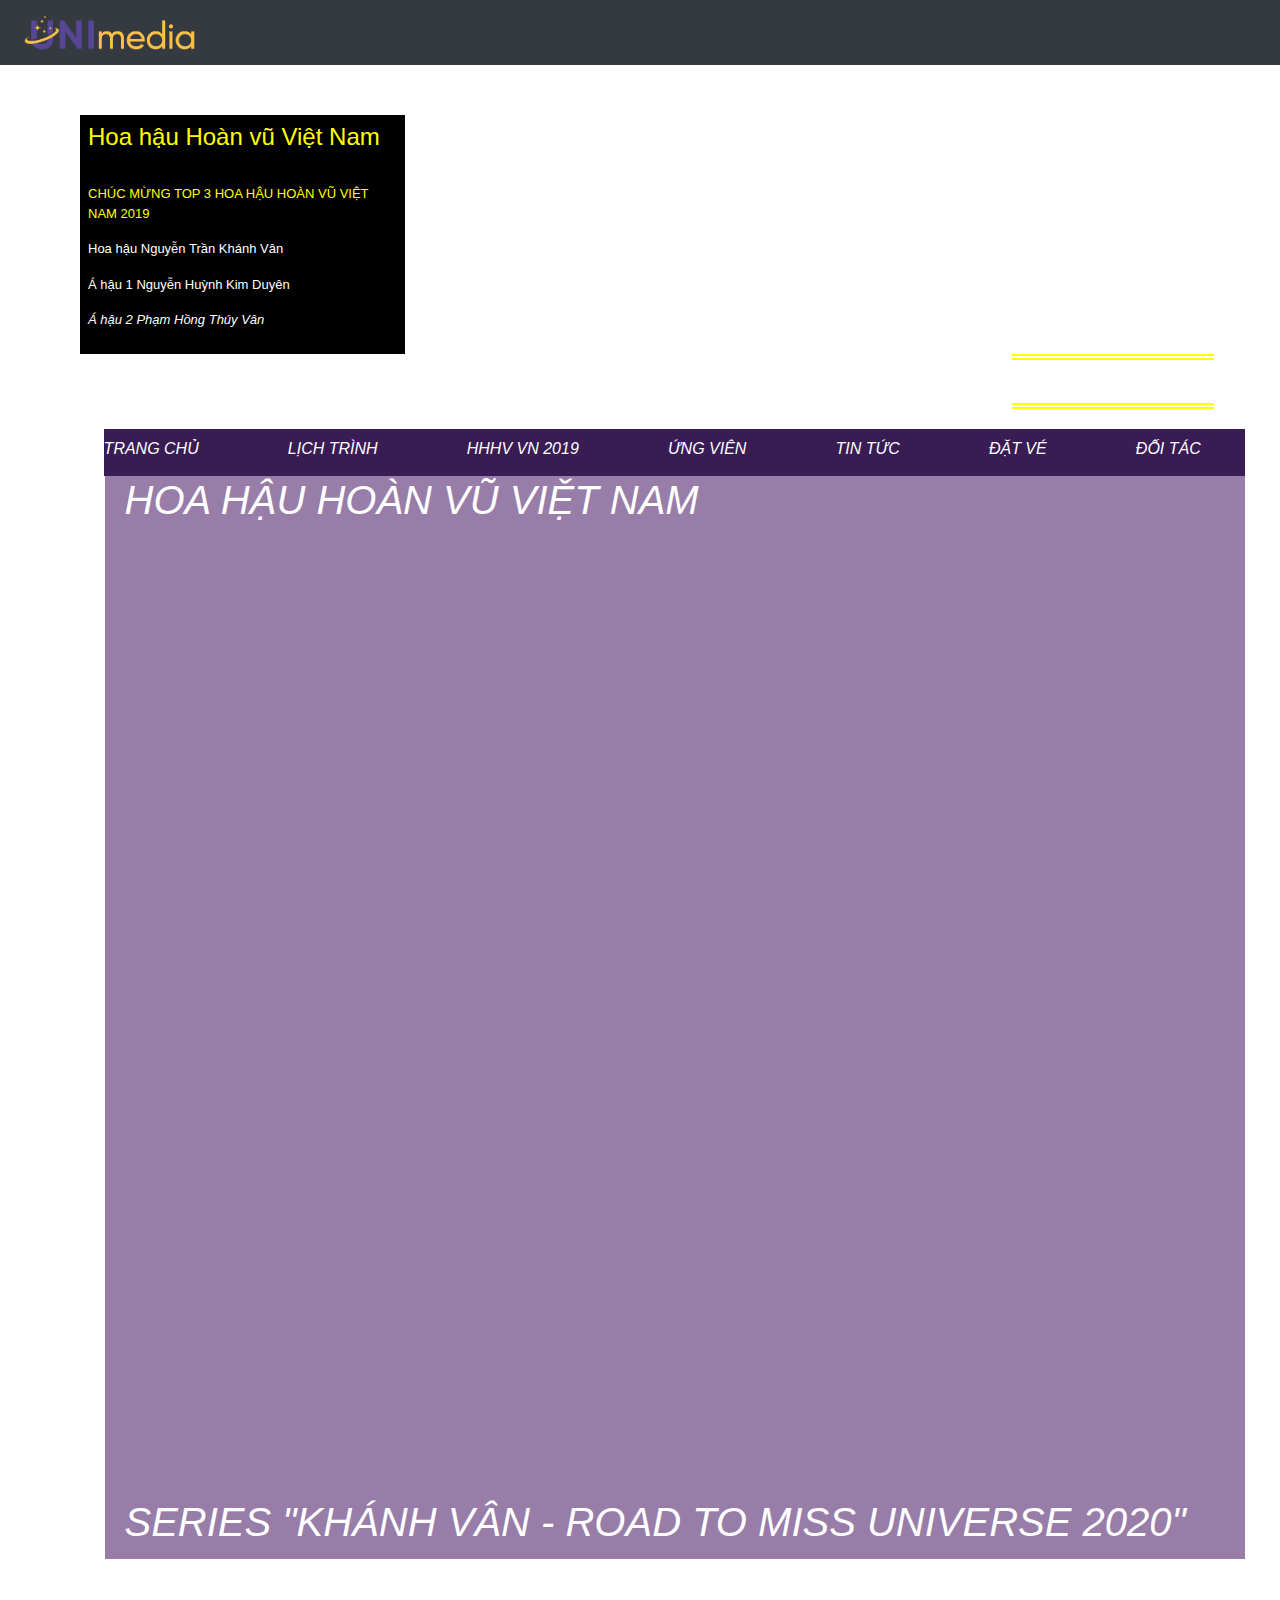
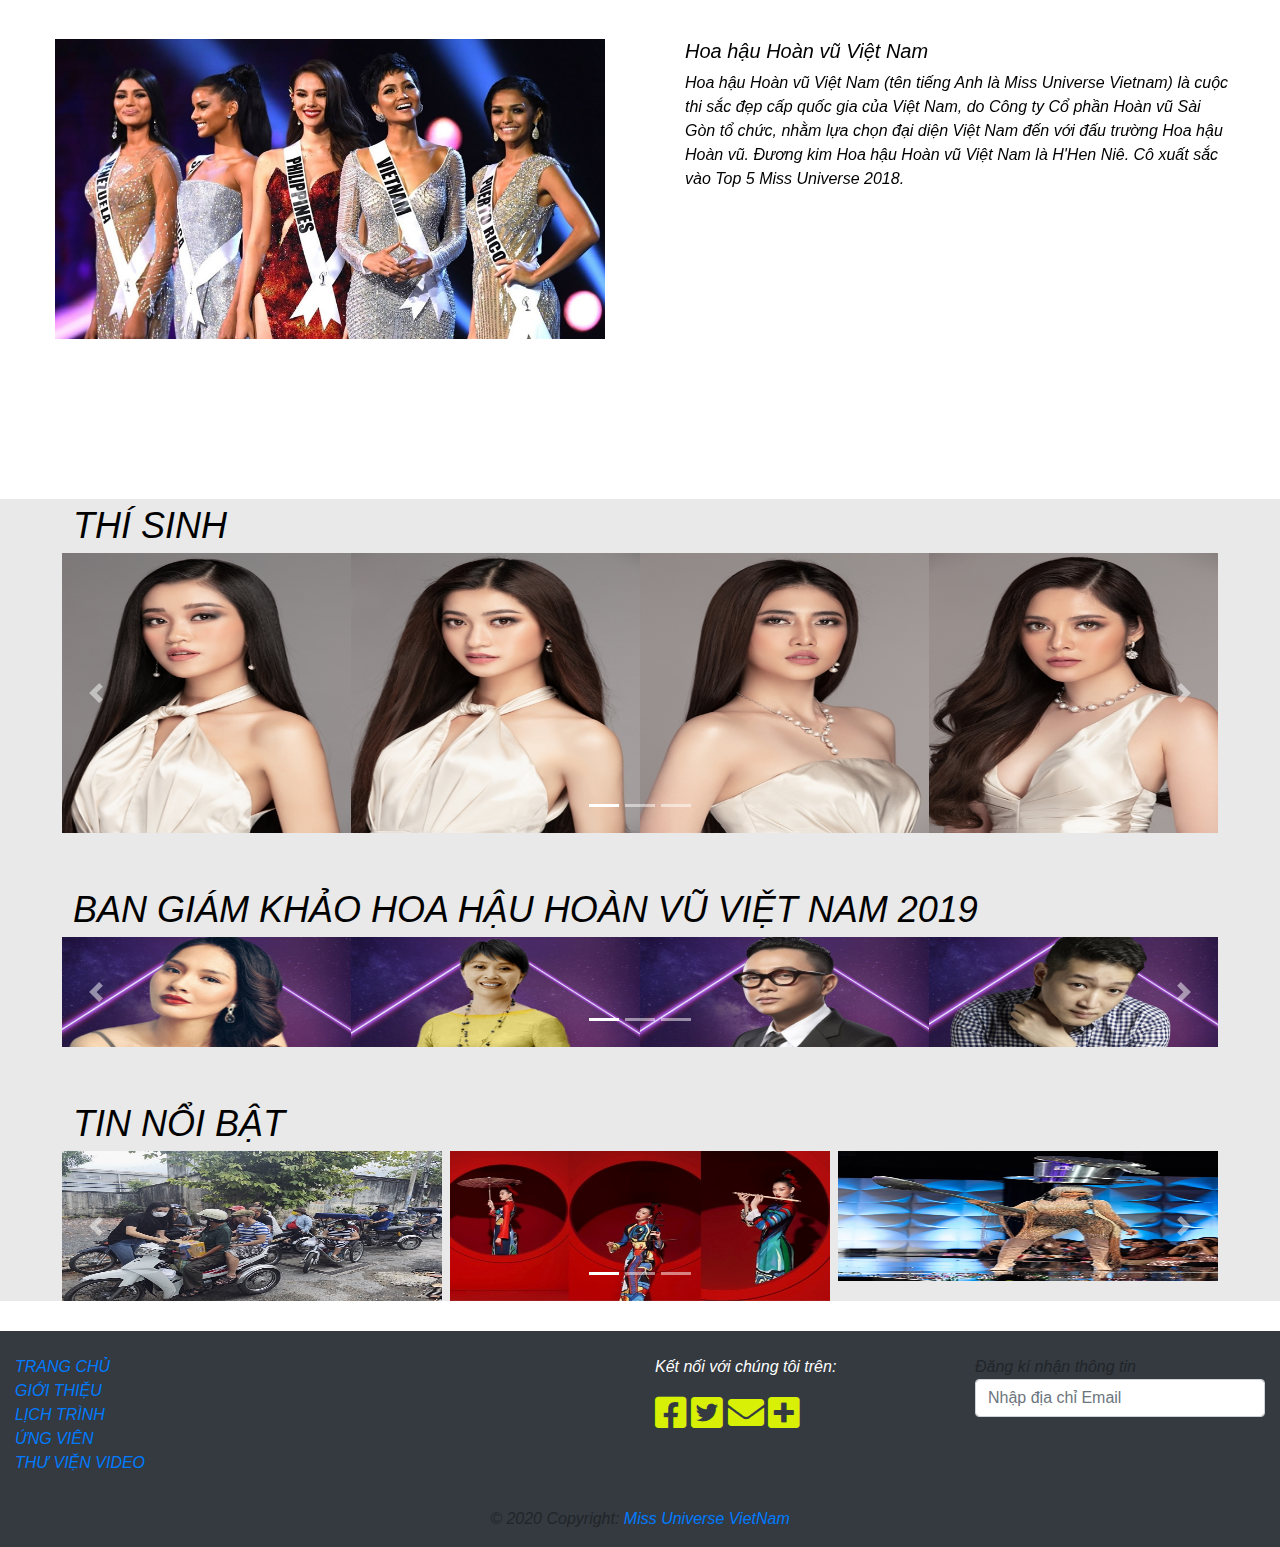
<file: we1/we/Home.html>
<!DOCTYPE html>
<html lang="en">
<head>
    <meta charset="UTF-8">
    <meta name="viewport" content="width=device-width, initial-scale=1.0">
    <title>Hoa hậu hoàn vũ</title>
    <link rel="stylesheet" href="style.css">
    <link rel="stylesheet" href="https://use.fontawesome.com/releases/v5.6.3/css/all.css">
    <link rel="stylesheet" href="https://maxcdn.bootstrapcdn.com/bootstrap/4.5.2/css/bootstrap.min.css">
    <script src="https://code.jquery.com/jquery-3.2.1.slim.min.js" integrity="sha384-KJ3o2DKtIkvYIK3UENzmM7KCkRr/rE9/Qpg6aAZGJwFDMVNA/GpGFF93hXpG5KkN" crossorigin="anonymous"></script>
<script src="https://cdnjs.cloudflare.com/ajax/libs/popper.js/1.12.9/umd/popper.min.js" integrity="sha384-ApNbgh9B+Y1QKtv3Rn7W3mgPxhU9K/ScQsAP7hUibX39j7fakFPskvXusvfa0b4Q" crossorigin="anonymous"></script>
<script src="https://maxcdn.bootstrapcdn.com/bootstrap/4.0.0/js/bootstrap.min.js" integrity="sha384-JZR6Spejh4U02d8jOt6vLEHfe/JQGiRRSQQxSfFWpi1MquVdAyjUar5+76PVCmYl" crossorigin="anonymous"></script>
    <link rel="stylesheet" href="./bootstrap.min.css"/>
    <script src="./bootstrap.min.js"></script>
</head>
<body>
    <div style="background-image:url(&#39;http://hoahauhoanvuvietnam.com/FileStorage/Slide/Thumbnail/1112-banner-web-HHHV-02-bg.jpg&#39;)">
  <nav class="navbar navbar-expand-lg navbar-dark bg-dark">
    <img src="img/logo.png" width="15%" height="1%"></img>
  </nav>
  <div aria-live="polite" class="slick-list draggable"><div class="slick-track" role="listbox" style="opacity: 1; width: 1349px;"><div class="item has-play slick-slide slick-current slick-active" data-img="http://hoahauhoanvuvietnam.com/FileStorage/Slide/Thumbnail/1112-banner-web-HHHV-02-bg.jpg" data-slick-index="0" aria-hidden="false" tabindex="-1" role="option" aria-describedby="slick-slide00" style="width: 1349px; position: relative; left: 0px; top: 0px; z-index: 999; opacity: 1;">
    <div class="img content-layer" style="background-image:url(&#39;http://hoahauhoanvuvietnam.com/FileStorage/Slide/Thumbnail/1112-banner-web-HHHV-02-bg.jpg&#39;)">
        <div class="inner">
            <div class="box-text-slide">

              <!--Khung vinh danh hoa hậu 2019-->
                <div class="ChucmungHH" style="padding: 8px; border: 6px double;border-top: none;border-left: none;border-right: none;border-bottom: none;word-wrap: break-word;">
                    <h4 style="color: yellow;">Hoa hậu Hoàn vũ Việt Nam</h4>
                </br>
                    <p style="color:yellow; font-size: small;">CHÚC MỪNG TOP 3 HOA HẬU HOÀN VŨ VIỆT NAM 2019</p>
                    <p style="font-size: small;">Hoa hậu Nguyễn Trần Khánh Vân</p>
                    <p style="font-size: small;">Á hậu 1 Nguyễn Huỳnh Kim Duyên</p>
                    <p style="font-size: small;"><i>Á hậu 2 Phạm Hồng Thúy Vân</p>
                </div>

                <!--Liên hệ-->
            <div class="Lienhe" style="padding: 8px; border: 6px double yellow; border-left:none;border-right:none;word-wrap: break-word;"><h6 style="color: white; text-align: center;">Liên Hệ</h6></div>
</div></div></div>
</div>

<!--Thanh công cụ-->
<div class="container khung">
  <nav class="navgr">
    <a class="title-while" href="Home.html">TRANG CHỦ<a></li>
    <a class="title-while" href="#">LỊCH TRÌNH<a></li>
    <a class="title-while" href="#">HHHV VN 2019<a></li>
    <a class="title-while" href="#">ỨNG VIÊN<a></li>
    <a class="title-while" href="#">TIN TỨC<a></li>
    <a class="title-while" href="#">ĐẶT VÉ<a></li>
    <a class="title-while" href="#">ĐỐI TÁC<a></li>
    </nav>

    <!--Khung các video(Link youtube)-->
    <h1 style="color: white;font-weight: 350;"><large>HOA HẬU HOÀN VŨ VIỆT NAM</large></h1>
    <div class="row row1">
    <div class=”col-md-4″>
    <div class=”nenxanh”><iframe width="370" height="315" src="https://www.youtube.com/embed/Xy8fcMDqtHI" frameborder="0" allow="accelerometer; autoplay; clipboard-write; encrypted-media; gyroscope; picture-in-picture" allowfullscreen></iframe>
    </div>
    </div>
    <div class=”col-md-4″>
    <div class=”nenhong”><iframe width="370" height="315" src="https://www.youtube.com/embed/CcEMlLmxPng" frameborder="0" allow="accelerometer; autoplay; clipboard-write; encrypted-media; gyroscope; picture-in-picture" allowfullscreen></iframe>
    </div>
    </div>
    <div class=”col-md-4″>
    <div class=”nenvang”><iframe width="370" height="315" src="https://www.youtube.com/embed/8ifrCdof9jg" frameborder="0" allow="accelerometer; autoplay; clipboard-write; encrypted-media; gyroscope; picture-in-picture" allowfullscreen></iframe></div>
    </div>
    <div class=”col-md-4″>
    <div class=”nenxanh”><iframe width="370" height="315" src="https://www.youtube.com/embed/Xy8fcMDqtHI" frameborder="0" allow="accelerometer; autoplay; clipboard-write; encrypted-media; gyroscope; picture-in-picture" allowfullscreen></iframe>
      </div>
      </div>
    <div class=”col-md-4″>
    <div class=”nenxanh”> <iframe width="370" height="315" src="https://www.youtube.com/embed/tqcw-u-YVdc" frameborder="0" allow="accelerometer; autoplay; clipboard-write; encrypted-media; gyroscope; picture-in-picture" allowfullscreen></iframe>
        </div>
        </div>
    <div class=”col-md-4″>
    <div class=”nenxanh”><iframe width="370" height="315" src="https://www.youtube.com/embed/UJBYKGYzVaU" frameborder="0" allow="accelerometer; autoplay; clipboard-write; encrypted-media; gyroscope; picture-in-picture" allowfullscreen></iframe>
         </div>
         </div>
    <div class=”col-md-4″>
    <div class=”nenxanh”><iframe width="370" height="315" src="https://www.youtube.com/embed/yqad38NdbqQ" frameborder="0" allow="accelerometer; autoplay; clipboard-write; encrypted-media; gyroscope; picture-in-picture" allowfullscreen></iframe>
          </div>
          </div>
    <div class=”col-md-4″>
    <div class=”nenxanh”><iframe width="370" height="315" src="https://www.youtube.com/embed/im2KPsOdREI" frameborder="0" allow="accelerometer; autoplay; clipboard-write; encrypted-media; gyroscope; picture-in-picture" allowfullscreen></iframe>
          </div>
          </div>
    <div class=”col-md-4″>
    <div class=”nenxanh”><iframe width="370" height="315" src="https://www.youtube.com/embed/oz5RykzEk4A" frameborder="0" allow="accelerometer; autoplay; clipboard-write; encrypted-media; gyroscope; picture-in-picture" allowfullscreen></iframe>
          </div>
          </div>          
    </div>
    <h1 style="color: white;font-weight: 350;"><large>SERIES "KHÁNH VÂN - ROAD TO MISS UNIVERSE 2020"</large></h1>
    </div>
    </div>
    </div>
</div>

<!--Tổng quan về hoa hậu hoàn vũ-->
<div id="carouselExampleControls" class="carousel slide" data-ride="carousel">
    <div class="carousel-inner">
      <div class="carousel-item active">
        <div class="HH-slip">
            <div><img src="img/miss-universe-2018.jpg" width="550px" height="300px"></div> 
            &emsp;&emsp;&emsp;&emsp;&emsp;
            <div>
             <h5 style="color: black;">Hoa hậu Hoàn vũ Việt Nam</h5>
             <p style="color: black;">Hoa hậu Hoàn vũ Việt Nam (tên tiếng Anh là Miss Universe Vietnam) là cuộc thi sắc đẹp cấp quốc gia của Việt Nam, do Công ty Cổ phần Hoàn vũ Sài Gòn tổ chức, nhằm lựa chọn đại diện Việt Nam đến với đấu trường Hoa hậu Hoàn vũ. Đương kim Hoa hậu Hoàn vũ Việt Nam là H'Hen Niê. Cô xuất sắc vào Top 5 Miss Universe 2018. </p>
            </div>
         </div>
      </div>
      <div class="carousel-item">
        <div class="HH-slip">
            <div><img src="img/02.jpg" width="550px" height="300px"></div> 
            &emsp;&emsp;&emsp;&emsp;&emsp;
            <div>
             <h5 style="color: black;">Hoa hậu Hoàn vũ</h5>
             <p style="color: black;">Hoa hậu Hoàn vũ là cuộc thi sắc đẹp hấp dẫn bậc nhất hành tinh. Mỗi năm, cuộc thi thu hút hơn 1 tỷ khán giả theo dõi, và nhận được hơn 90 quốc gia cử thí sinh tham dự. Vương miện Miss Universe là niềm khao khát của rất nhiều cô gái. Đương kim Miss Universe là Catriona Gray - Hoa hậu đến từ Philippines.</p>
            </div>
         </div>
      </div>
    </div>
    <a class="carousel-control-prev" href="#carouselExampleControls" role="button" data-slide="prev">
      <span class="carousel-control-prev-icon" aria-hidden="true"></span>
      <span class="sr-only">Previous</span>
    </a>
    <a class="carousel-control-next" href="#carouselExampleControls" role="button" data-slide="next">
      <span class="carousel-control-next-icon" aria-hidden="true"></span>
      <span class="sr-only">Next</span>
    </a>
  </div>

  <!--Thí Sinh-->
<div class="thisinh">
  <div class="all-thisinh">
  <a style="color: black;font-size: 30px;font-weight: 400;margin-left: 73px;margin-top: 30px;margin-bottom: 26px;" href="#"><big>THÍ SINH</big></a>
  <div id="carouselExampleIndicators" class="carousel slide" data-ride="carousel">
    <ol class="carousel-indicators">
      <li data-target="#carouselExampleIndicators" data-slide-to="0" class="active"></li>
      <li data-target="#carouselExampleIndicators" data-slide-to="1"></li>
      <li data-target="#carouselExampleIndicators" data-slide-to="2"></li>
    </ol>
    <div class="carousel-inner">
      <div class="carousel-item active">
        <div class="khung-4-anh">
          <img src="img/SBD 118 H'Lida Niê Cao (1).jpg" width="300px" height="280px">
          <img src="img/SBD 233 Hoàng Kim Ngân (1).jpg" width="300px" height="280px">
          <img src="img/SBD 236 Trần Thị My (1).jpg" width="300px" height="280px">
          <img src="img/SBD 344 Cao Diệp Anh (1).jpg" width="300px" height="280px">
        </div>
      </div>
      <div class="carousel-item">
        <div class="khung-4-anh">
          <img src="img/SBD 118 H'Lida Niê Cao (1).jpg" width="300px" height="280px">
          <img src="img/SBD 233 Hoàng Kim Ngân (1).jpg" width="300px" height="280px">
          <img src="img/SBD 236 Trần Thị My (1).jpg" width="300px" height="280px">
          <img src="img/SBD 344 Cao Diệp Anh (1).jpg" width="300px" height="280px">
        </div>
      </div>
      <div class="carousel-item">
        <div class="khung-4-anh">
          <img src="img/SBD 118 H'Lida Niê Cao (1).jpg" width="300px" height="280px">
          <img src="img/SBD 233 Hoàng Kim Ngân (1).jpg" width="300px" height="280px">
          <img src="img/SBD 236 Trần Thị My (1).jpg" width="300px" height="280px">
          <img src="img/SBD 344 Cao Diệp Anh (1).jpg" width="300px" height="280px">
        </div>
      </div>
    </div>
    <a class="carousel-control-prev" href="#carouselExampleIndicators" role="button" data-slide="prev">
      <span class="carousel-control-prev-icon" aria-hidden="true"></span>
      <span class="sr-only">Previous</span>
    </a>
    <a class="carousel-control-next" href="#carouselExampleIndicators" role="button" data-slide="next">
      <span class="carousel-control-next-icon" aria-hidden="true"></span>
      <span class="sr-only">Next</span>
    </a>
  </div>
  </div>

  <!--Ban giám khảo-->
<div class="all-bangiamkhao">
  <a style="color: black;font-size: 30px;font-weight: 400;margin-left: 73px;margin-top: 60px;margin-bottom: 26px;" href="#"><big>BAN GIÁM KHẢO HOA HẬU HOÀN VŨ VIỆT NAM 2019</big></a>
  <div id="carouselExampleIndicators" class="carousel slide" data-ride="carousel">
    <ol class="carousel-indicators">
      <li data-target="#carouselExampleIndicators" data-slide-to="0" class="active"></li>
      <li data-target="#carouselExampleIndicators" data-slide-to="1"></li>
      <li data-target="#carouselExampleIndicators" data-slide-to="2"></li>
    </ol>
    <div class="carousel-inner">
      <div class="carousel-item active">
        <div class="khung-4-anh">
          <img src="img/thumbnail_GK HUONG GIANG 2.jpg" width="300px" height="110px">
          <img src="img/thumbnail_GK LE DIEP LINH 2.jpg" width="300px" height="110px">
          <img src="img/thumbnail_GK NGUYEN CONG TRI 2.jpg" width="300px" height="110px">
          <img src="img/thumbnail_GK SAMUEL HOANG 2.jpg" width="300px" height="110px">
        </div>
      </div>
      <div class="carousel-item">
        <div class="khung-4-anh">
          <img src="img/SBD 118 H'Lida Niê Cao (1).jpg" width="300px" height="110px">
          <img src="img/SBD 233 Hoàng Kim Ngân (1).jpg" width="300px" height="110px">
          <img src="img/SBD 236 Trần Thị My (1).jpg" width="300px" height="110px">
          <img src="img/SBD 344 Cao Diệp Anh (1).jpg" width="300px" height="110px">
        </div>
      </div>
      <div class="carousel-item">
        <div class="khung-4-anh">
          <img src="img/SBD 118 H'Lida Niê Cao (1).jpg" width="300px" height="110px">
          <img src="img/SBD 233 Hoàng Kim Ngân (1).jpg" width="300px" height="110px">
          <img src="img/SBD 236 Trần Thị My (1).jpg" width="300px" height="110px">
          <img src="img/SBD 344 Cao Diệp Anh (1).jpg" width="300px" height="110px">
        </div>
      </div>
    </div>
    <a class="carousel-control-prev" href="#carouselExampleIndicators" role="button" data-slide="prev">
      <span class="carousel-control-prev-icon" aria-hidden="true"></span>
      <span class="sr-only">Previous</span>
    </a>
    <a class="carousel-control-next" href="#carouselExampleIndicators" role="button" data-slide="next">
      <span class="carousel-control-next-icon" aria-hidden="true"></span>
      <span class="sr-only">Next</span>
    </a>
  </div>
</div>

 <!--Tin nổi bật-->
 <div class="all-tinnoibat">
  <a style="color: black;font-size: 30px;font-weight: 400;margin-left: 73px;margin-top: 60px;margin-bottom: 26px;" href="#"><big>TIN NỔI BẬT</big></a>
  <div id="carouselExampleIndicators" class="carousel slide" data-ride="carousel">
    <ol class="carousel-indicators">
      <li data-target="#carouselExampleIndicators" data-slide-to="0" class="active"></li>
      <li data-target="#carouselExampleIndicators" data-slide-to="1"></li>
      <li data-target="#carouselExampleIndicators" data-slide-to="2"></li>
    </ol>
    <div class="carousel-inner">
      <div class="carousel-item active">
        <div class="khung-4-anh">
          <img src="img/thumbnail_A-hau-Kim-Duyen_Trao-qua-tai-Thu-Duc-TPHCM-(2).jpg" width="380px" height="150px">
          <img src="img/thumbnail_ao-dai-lien-huong_hoa-hau-khanh-van-1-(1).jpg" width="380px" height="150px">
          <img src="img/thumbnail_Miss-Universe-2019_Cafe-phin-sua-da.jpg" width="380px" height="130px">
        </div>
      </div>
      <div class="carousel-item">
        <div class="khung-4-anh">
          <img src="img/SBD 118 H'Lida Niê Cao (1).jpg" width="380px" height="150px">
          <img src="img/SBD 233 Hoàng Kim Ngân (1).jpg" width="380px" height="150px">
          <img src="img/SBD 236 Trần Thị My (1).jpg" width="380px" height="150px">
        </div>
      </div>
      <div class="carousel-item">
        <div class="khung-4-anh">
          <img src="img/SBD 118 H'Lida Niê Cao (1).jpg" width="380px" height="150px">
          <img src="img/SBD 233 Hoàng Kim Ngân (1).jpg" width="380px" height="150px">
          <img src="img/SBD 236 Trần Thị My (1).jpg" width="380px" height="150px">
        </div>
      </div>
    </div>
    <a class="carousel-control-prev" href="#carouselExampleIndicators" role="button" data-slide="prev">
      <span class="carousel-control-prev-icon" aria-hidden="true"></span>
      <span class="sr-only">Previous</span>
    </a>
    <a class="carousel-control-next" href="#carouselExampleIndicators" role="button" data-slide="next">
      <span class="carousel-control-next-icon" aria-hidden="true"></span>
      <span class="sr-only">Next</span>
    </a>
  </div>
</div>
</div>

<footer class="page-footer font-small bg-dark pt-4">
  <div class="container-fluid text-center text-md-left blue">
    <div class="row">

      <div class="col-md-6 mt-md-0 mt-3">
        <ul class="list-unstyled">
          <li>
            <a class="as" href="#!">TRANG CHỦ</a>
          </li>
          <li>
            <a class="as" href="#!">GIỚI THIỆU</a>
          </li>
          <li>
            <a class="as" href="#!">LỊCH TRÌNH</a>
          </li>
          <li>
            <a class="as" href="#!">ỨNG VIÊN</a>
          </li>
          <li>
            <a class="as" href="#!">THƯ VIỆN VIDEO</a>
          </li>
        </ul>

      </div>
   

      <hr class="clearfix w-100 d-md-none pb-3">

      <div class="col-md-3 mb-md-0 mb-3">
          <p>Kết nối với chúng tôi trên:</p>
          <i class="fab fa-facebook-square" style="font-size:36px;color:rgb(216, 240, 6)"></i>
        <i class="fab fa-twitter-square" style="font-size:36px;color:rgb(216, 240, 6)"></i>
        <i class="fas fa-envelope" style="font-size:36px;color:rgb(216, 240, 6)"></i>
        <i class="fa fa-plus-square" style="font-size:36px;color:rgb(216, 240, 6)"></i>
     
      </div>
      <div class="col-md-3 mb-md-0 mb-3">
        Đăng kí nhận thông tin
        <input type="email" class="form-control" id="pwd" placeholder="Nhập địa chỉ Email" name="pwd">
      </div>
     

    </div>
   

  </div>
  <div class="footer-copyright text-center py-3">© 2020 Copyright:
    <a href="#">Miss Universe VietNam</a>
  </div>
</footer>

</div>

</body>
</html>
</file>
<file: style.css>
.hh
{
  padding: 5px;
  color: wheat;
}
.hh:hover
{
  border-bottom: 1px solid white;
}
.hi
{
  background-color: rgb(111, 109, 240);
  padding: 10px;
}

.chus
  {
    text-align: left;
    color: rgb(18, 26, 90);
    padding: 10px;
    padding-left: 30px;
    margin-left: 99px;
    margin-right: 99px;
    margin-top: 50px;
    border-bottom: 3px solid rgb(78, 40, 216);
  }
.saa
{
  padding: 20px;
  margin-bottom: 10px;
}
.chua2
{
  margin: 20px;
  font-size: 15px;
}
.chua
{
  color: rgb(113, 69, 236);
}
.chua1
{
  width: 100%;
  height: auto;
  float: left;
  margin-right: 15px;
  padding: 10px;
}

.dropdown {
  position: relative;
  display: inline-block;
}

.dropdown-content {
  display: none;
  position: absolute;
  background-color: #f9f9f9;
  min-width: 330px;
  box-shadow: 0px 8px 16px 0px rgba(0,0,0,0.2);
  z-index: 1;
}

.dropdown-content a {
  color: black;
  padding: 12px 12px;
  text-decoration: none;
  display: block;
}

.dropdown-content a:hover {background-color: #f1f1f1}

.dropdown:hover .dropdown-content {
  display: block;
}

.dropdown:hover .dropbtn {
  background-color: #3e8e41;
}
hr{
  width: 70px;
  margin-left: 0px;
  border: 0;
  border-top: 2px solid rgb(61, 4, 165);
}
.carousel-inner img {
  width:100%;
  height: 100%;
}
.pt-4
{
  background-color: rgb(50, 53, 248);
  color: wheat;
  font-size: 18px;
}
.as{
  color: wheat !important;
  font-size: 18px;
}
</file>
<file: we1/we/style.css>
h5{
    color: white;
}

.navgr {
    display: flex;
    background-color: #381C53;
    flex-direction: row;
    justify-content: space-between;
    padding-top: 8px;
    padding-bottom: 15px;
    margin-left: -1.9%;
    margin-right: -1.9%;
    margin-top: -5px;
}

.title-while{
    color: white;
    font-size: medium;
}

p{
    color: white;
}

.khung{
    border: 5px dashed #987DA9;
    background-color: #987DA9;
}

.Lienhe{
    margin-left: 75%;
    margin-right: 10%;
    margin-bottom: 20px;
}
.btn-link{
    margin-left: 60%;
    margin-top: 70%;
    color:white;
}

.row1{
    display: flex;
    flex-direction: row;
    margin-top: 4px;
    justify-content: space-between;
}

.HH-slip{
    margin-left: 55px;
    margin-right: 45px;
    margin-top: 80px;
    margin-bottom: 130px;
    display: flex;
    flex-direction: row;
    justify-content: space-around;
}

.ChucmungHH{
    background-color: black;
    margin-top: 50px;
    margin-left: 80px;
    margin-right: 70%;
}

.thisinh{
    background-color:#E9E9EA;
}


.all-thisinh{
    margin-top: 30px;
    margin-bottom: 30px;
}

.all-bangiamkhao{
    margin-top: 50px;
    margin-bottom: 30px;
}

.all-tinnoibat{
    margin-top: 50px;
    margin-bottom: 30px;
}

.khung-4-anh{
    margin-left: 62px;
    margin-right: 62px;
    display: flex;
    flex-direction: row;
    justify-content: space-between;
}

.footer-text{
    color:white;
    font-size: medium;
}
</file>
